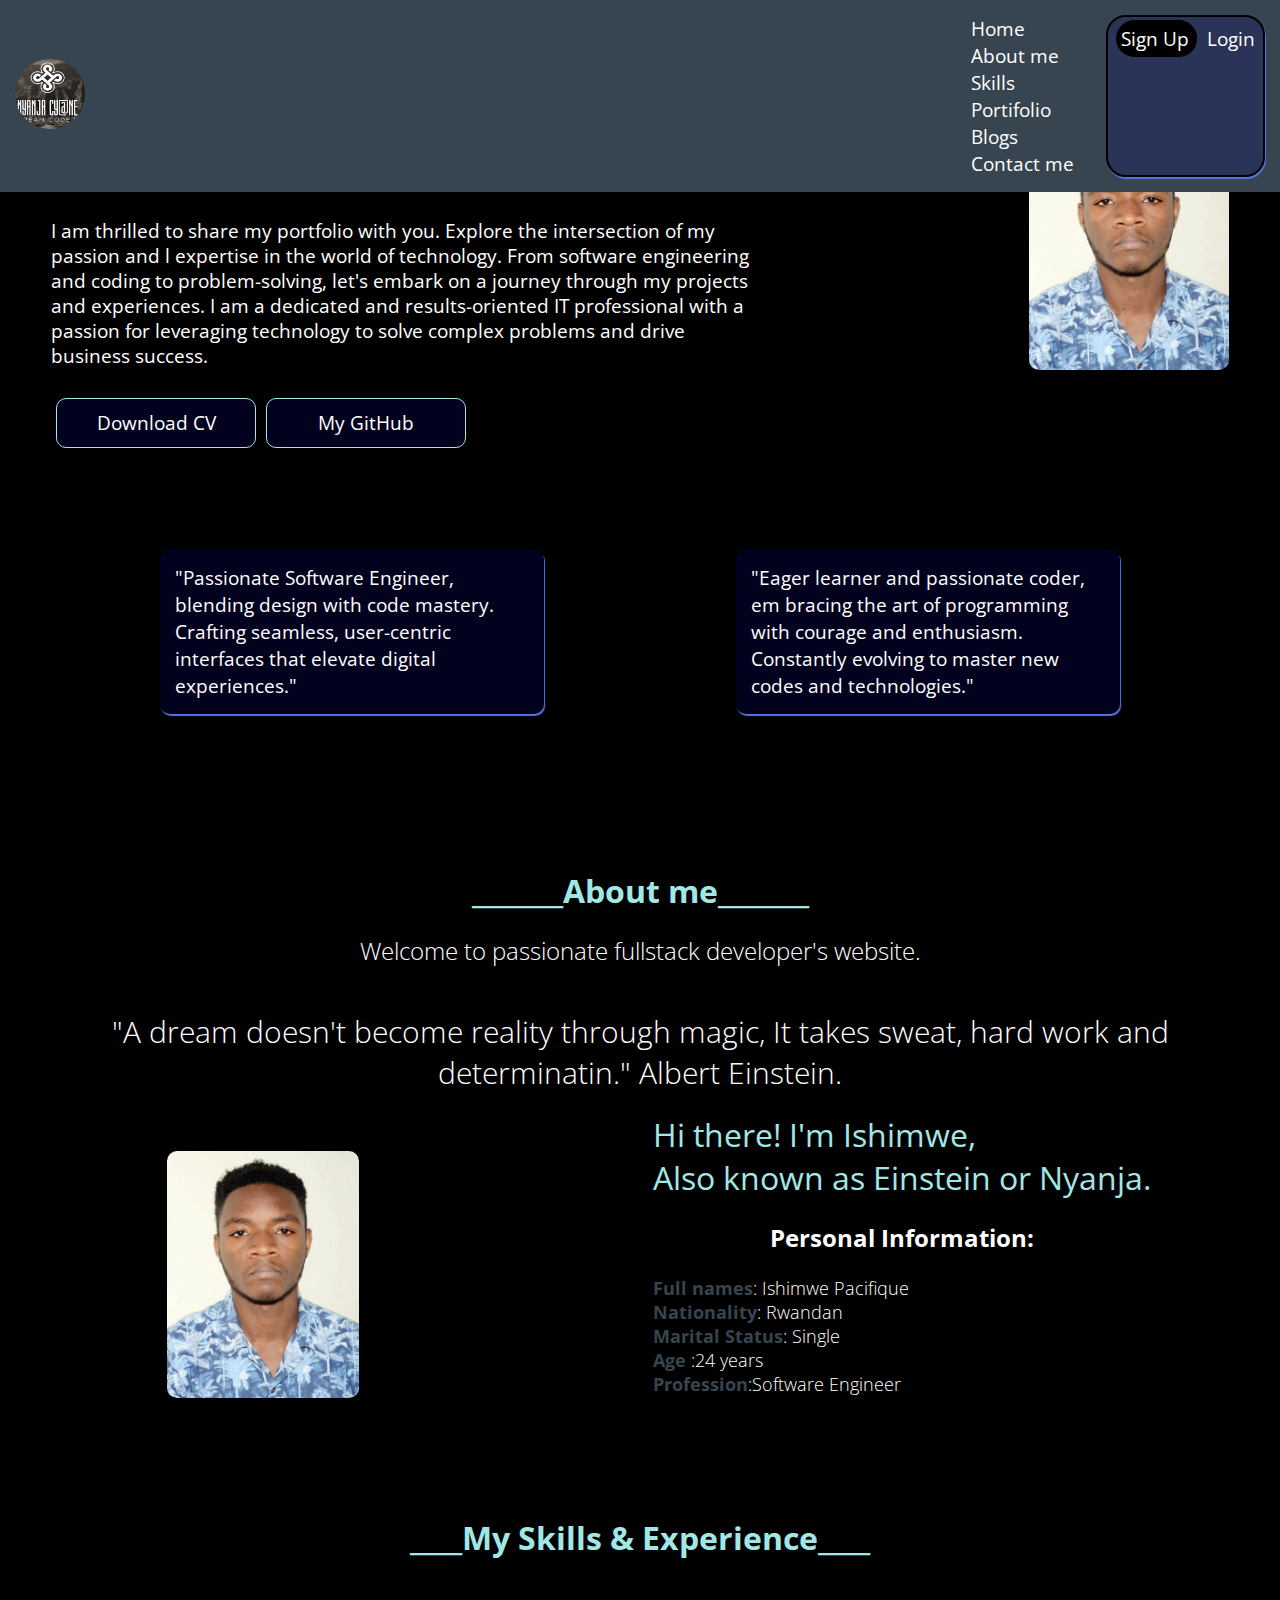
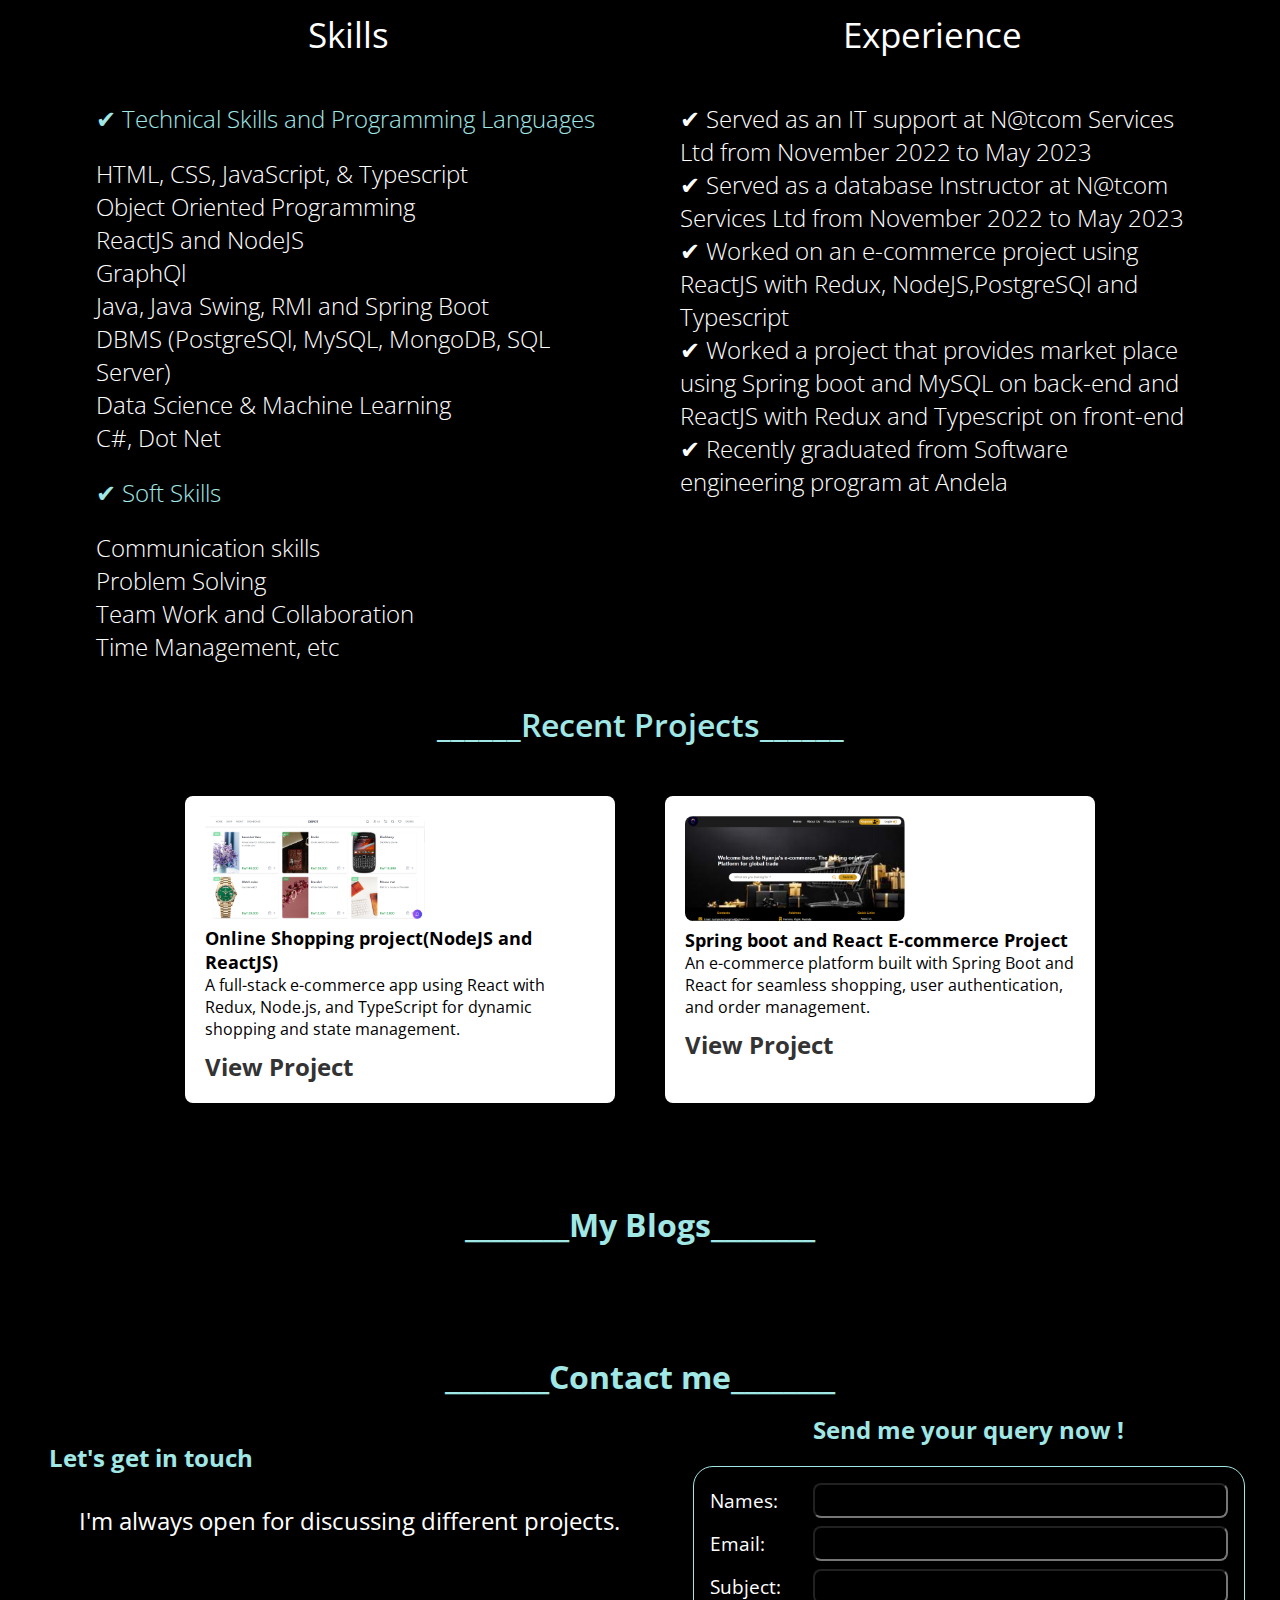
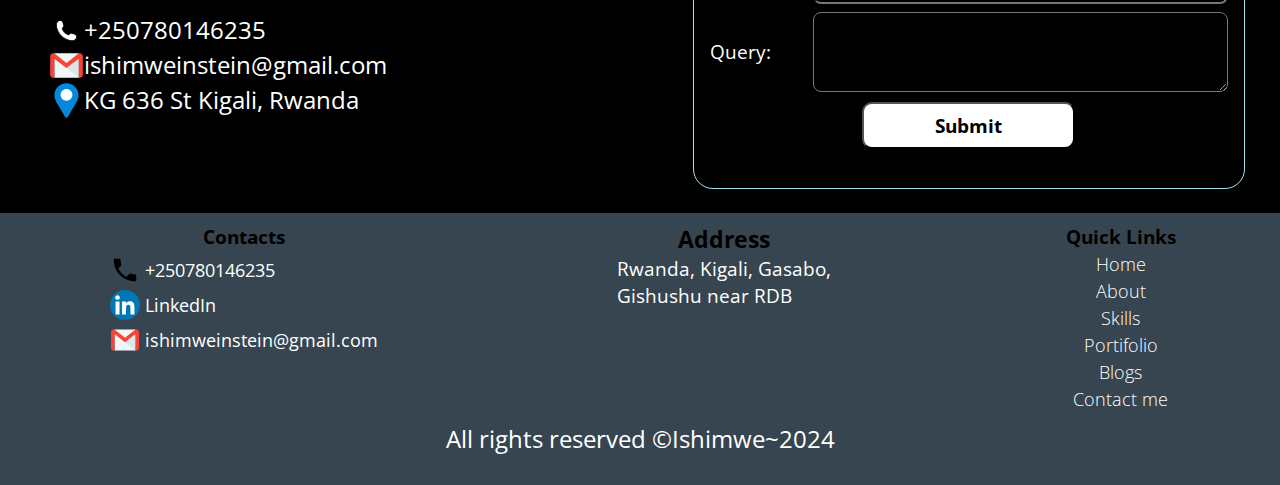
<file: index.html>
<!DOCTYPE html>
<html lang="en">
<head>
    <meta charset="UTF-8">
    <meta name="viewport" content="width=device-width, initial-scale=1.0">
    <title>Nyanja's Portifolio</title>
    <link href="https://fonts.googleapis.com/icon?family=Material+Icons+Sharp" rel="stylesheet">
    <link rel="stylesheet" href="UI/CSS/home.css">
    <link rel="stylesheet" href="UI/CSS/menulist.css">
    <link rel="stylesheet" href="UI/CSS/about.css">
    <link rel="stylesheet" href="UI/CSS/skills.css">
    <link rel="stylesheet" href="UI/CSS/footer.css">
    <link rel="stylesheet" href="UI/CSS/contact-me.css">
    <link rel="stylesheet" href="UI/CSS/blogs.css">
    <link rel="stylesheet" href="UI/CSS/portifolio.css">
    <script type="module" src="UI/JavaScript/displayArticles.js"> </script> 
    <!-- <script type="module" src="UI/JavaScript/createComment.js"></script> -->
    <script type="module" src="UI/JavaScript/createMessage.js"></script>
    <script type="module" src="UI/JavaScript/setProfile.js"></script>
    <link rel="preconnect" href="https://fonts.googleapis.com">
    <link rel="preconnect" href="https://fonts.gstatic.com" crossorigin>
    <link href="https://fonts.googleapis.com/css2?family=Open+Sans:ital,wght@0,300..800;1,300..800&display=swap" rel="stylesheet">
</head>
<body>
    <header>
        <nav>
            <div id="nav-bar">
                <div id="logo"><img src="UI/pictures/logo.PNG" alt="Logo"></div>
                <div id="nav-toggler" class="nav-toggler">
                    <!-- <span class="material-icons-sharp">
                        menu
                        </span> -->
                    <img src="UI/icons/iconmonstr-line-four-horizontal-lined.svg" alt="Menu">
                 </div>
                 <div>

                     <ul id="menu-list">
                         <div id="other-links">
                             <li><a href="#home">Home</a></li>
                             <li><a href="#about">About me</a></li>
                             <li><a href="#skills">Skills</a></li>
                             <li><a href="#portifolio">Portifolio</a></li>
                             <li><a href="#blogs">Blogs</a></li>
                             <li><a href="#contact-me">Contact me</a></li>
                         </div>
                         <div id="user-control">
                            <li><a href="UI/pages/userSignUp.html" target="_blank" id="sign-up">Sign Up</a></li>
                            <li><a href="UI/pages/userLogin.html" target="_blank" id="login">Login</a></li>
                         </div>
                         <li id="logout"><a href="">Logout</a><span  class="material-icons-sharp">logout</span></li>
                        </div>
                </ul>
                   </div>
        </nav>
    </header>
    <ul id="menu-list-on-toggle">
        <span id="close-menu" class="material-icons-sharp">close</span>
        <li><a href="#home">Home</a></li>
        <li><a href="#about">About me</a></li>
        <li><a href="#skills">Skills</a></li>
        <li><a href="#portifolio">Portifolio</a></li>
        <li><a href="#blogs">Blogs</a></li>
        <li><a href="#contact-me">Contact me</a></li>
        <div id="nav-control">
           <li><a href="UI/pages/userSignUp.html" target="_parent" id="signup">Sign Up</a></li>
           <li><a href="UI/pages/userLogin.html" target="_parent" id="signin">Login</a></li>
        </div>
       <li id="logout-toggler"><a href="">Logout</a><span  class="material-icons-sharp">logout</span></li>
  </ul>
    <main>
        <div id="home">
            <div id="home-part1">
                <div id="intro">
                    <p id="my-intro">
                        <h1>Hi, I'm Ishimwe,<br>A Passionate Software Engineer</h1>
                    </p>
                    
                   <div id="text-cv">
                    <p class="my-text">
                        I am thrilled to share my portfolio with you. 
     Explore the intersection of my passion  and   l
    expertise in the world of technology.
     From software engineering and coding to problem-solving, 
    let's embark on a journey through my
     projects and experiences. 
     I am a dedicated and results-oriented IT professional with 
     a passion for leveraging technology to solve complex problems and drive business success.
                    </p>
                    <div id="home-btns">
                         <a href="./Ishimwe_Pacifique_Resume2024.pdf" download="Ishimwe_Pacifique_Resume2024.pdf">
                           <button>Download CV</button>
                         </a>
                        <button><a id="github" href="https://github.com/Ishimwe7" target="_blank">My GitHub</a></button>
                    </div>
                   </div>
                </div>
                <div id="profile-picture">
                    <img src="UI/pictures/My profile.jpg" id="prof-pic" alt="my profile picture">
                </div>
            </div>
            <div id="home-part2">
                <div class="home2-text">
                    <p>
                        "Passionate Software Engineer, blending 
design with code mastery. Crafting 
seamless, user-centric interfaces that elevate digital experiences."
                    </p>
                </div>
                <div class="home2-text">
                    <p>
                        "Eager learner and passionate coder, em
bracing the art of programming with courage and
enthusiasm. Constantly evolving to
 master new codes and technologies."
                    </p>
                </div>
            </div>
        </div>


        <div id="about">
            <div id="about-me">
                <h1>_______About me_______</h1><br>
                <h2>Welcome to passionate fullstack developer's website.</h2><br><br>
                <p>"A dream doesn't become reality through magic,
                    It takes sweat, hard work and determinatin." Albert Einstein.
                </p>
            </div>
            <div id="about-img">
                <img src="UI/pictures/My profile.jpg" alt="my picture">
                <div id="desc">
                   <p id="name">Hi there! I'm Ishimwe,<br>
                    Also known as Einstein or Nyanja.</p> <br>
                    <h1>Personal Information:</h1><br>
                    <h2><span>Full names</span>: Ishimwe Pacifique</h2>
                    <h2><span>Nationality</span>: Rwandan</h2>
                    <h2><span>Marital Status</span>: Single</h2>
                    <h2><span>Age</span> :24 years</h2>
                    <h2><span>Profession</span>:Software Engineer</h2>
                 </div>
            </div>
        </div>

        <div id="skills-exp">
            <div id="skills">
                <h1>____My Skills & Experience____</h1><br>
            </div>
            <div id="skills-experience">
                <div class="sect">
                    <p class="category"> <span>Skills</span></p> <br><br>
                    <h1>&#10004 Technical Skills and Programming Languages</h1><br>
                    <h2 class="special-skill"> HTML, CSS, JavaScript, & Typescript</h2>
                    <h2>Object Oriented Programming</h2>
                    <h2 class="special-skill">ReactJS and NodeJS</h2>
                    <h2>GraphQl</h2>
                    <h2 class="special-skill">Java, Java Swing, RMI and Spring Boot</h2>
                    <h2>DBMS (PostgreSQl, MySQL, MongoDB, SQL Server)</h2>
                    <h2 class="special-skill">Data Science & Machine Learning</h2>
                    <h2>C#, Dot Net</h2><br>
                    <h1>&#10004 Soft Skills</h1><br>
                    <h2>Communication skills</h2>
                    <h2>Problem Solving</h2>
                    <h2>Team Work and Collaboration</h2>
                    <h2>Time Management, etc</h2>
                </div>
                <div class="sect">
                   <p class="category"> <span>Experience</span></p> <br><br>
                    <h2>&#10004 Served as an IT support at N@tcom Services Ltd from November 2022 to May 2023</h2>
                    <h2>&#10004 Served as a database Instructor at N@tcom Services Ltd from November 2022 to May 2023</h2>
                    <h2>&#10004 Worked on an e-commerce project using ReactJS with Redux, NodeJS,PostgreSQl and Typescript</h2>
                     <h2>&#10004 Worked a project that provides market place using Spring boot and MySQL on back-end and ReactJS with Redux and Typescript on front-end</h2>
                    <h2>&#10004 Recently graduated from Software engineering program at Andela</h2>
                 </div> 
            </div>
        </div>


        <div id="portifolio">
            <h2>______Recent Projects______</h2>
          <div id="projects">
            <div class="project">
                <img src="UI/pictures/ecommerce.png" alt="Project 1">
                <h3>Online Shopping project(NodeJS and ReactJS)</h3>
                <p>A full-stack e-commerce app using React with Redux, Node.js,
                     and TypeScript for dynamic shopping and state management.</p>
                <a href="https://e-commerce-lydia-32-fn-staging.onrender.com/" target="_blank" class="project-link">View Project</a>
            </div>
    
            <div class="project">
                <img src="UI/pictures/nyanja-shopping-mall.png" alt="Project 2">
                <h3>Spring boot and React E-commerce Project</h3>
                <p>An e-commerce platform built with Spring Boot and React for seamless shopping, 
                    user authentication, and order management.</p>
                <a href="https://nyanja-shopping-mall.netlify.app/" target="_blank" class="project-link">View Project</a>
            </div>
          </div>
    
        </div>


       <div id="blogs">
        <div id="blogs-header">
            <h1>________My Blogs________</h1><br>
        </div>
        <div id="loader" class="loader-container">
           <div class="loader"></div>
           <div class="loader-text">Loading Blogs...</div>
        </div>
        <div class="blog-section" id="blog-section">
            
        </div>

       </div>


        <div id="contact-me">
            <div id="contact-header">
                <h1>________Contact me________</h1>
            </div>
            <div class="main-contact">
                <div id="in-touch">
                    <div id="contact-intro">
                        <h1>Let's get in touch</h1>
                        <p>I'm always open for discussing different projects.</p>
                    </div>
                    <div id="my-contacts">
                        <div class="my-contact">
                            <img src="UI/icons/pngwing.com.png" alt="call icon">
                            <span> +250780146235</span>
                        </div>
                        <div class="my-contact">
                            <img src="UI/icons/4202011_email_gmail_mail_logo_social_icon.svg" alt="email icon">
                            <span> ishimweinstein@gmail.com</span>
                        </div>
                        <div class="my-contact">
                            <img src="UI/icons/location-2955.svg" alt="">
                           <span> KG 636 St Kigali, Rwanda</span>
                        </div>
                    </div>
                   </div>
        
                   <div id="query-form">
                    <h1>Send me your query now !</h1>
                    <form  id="contact-form">
                        <div class="field">
                            <label for="names">Names: </label>
                            <input type="text" name="names" id="names">
                        </div>
                        <p id="names-error" class="message-error"></p>
                        <div class="field">
                            <label for="email">Email:</label>
                            <input type="email" name="email" id="email">
                        </div>
                         <p id="email-error"  class="message-error"></p>
                        <div class="field">
                            <label for="subject">Subject:</label>
                            <input type="text" name="subject" id="subject">
                        </div>
                         <p id="subject-error"  class="message-error"></p>
                        <div class="field">
                          <label for="query">Query: </label>
                          <textarea name="query" id="query" cols="30" rows="10"></textarea>
                       </div>
                        <p id="query-error"  class="message-error"></p>
                        <p id="request-error"  class="message-error"></p>
                       <button type="submit" name="send-query" id="send-query">Submit</button>
                    </form>
                   </div>
            </div>
        </div>
    </main>

    <footer>
        <div id="footer">
            <div class="part" id="contacts">
                <h1>Contacts</h1>
                <div id="actual-contacts">
                    <div class="contact">
                        <img src="UI/icons/3669395_call_ic_icon.svg" alt="call icon">
                        <span> +250780146235</span>
                    </div>
                    <div class="contact">
                        <img src="UI/icons/3225190_app_linkedin_logo_media_popular_icon.svg" alt="LinkedIn icon">
                        <span><a target="_blank" href="https://www.linkedin.com/in/ishimwe-pacifique-689a05235/"> LinkedIn</a></span>
                    </div>
                    <div class="contact">
                        <img src="UI/icons/4202011_email_gmail_mail_logo_social_icon.svg" alt="email icon">
                        <span> ishimweinstein@gmail.com</span>
                    </div>
                </div>
            </div>
            <div class="part" id="address">
                <h1>Address</h1>
                <p>
                    Rwanda, Kigali, Gasabo,<br>
                    Gishushu near RDB
                </p>

            </div>
            <div class="part" id="quick-links">
                <h1>Quick Links</h1>
                <ul>
                    <li><a href="#home">Home</a></li>
                    <li><a href="#about">About</a></li>
                    <li><a href="#skills">Skills</a></li>
                    <li><a href="#portifolio">Portifolio</a></li>
                    <li><a href="#blogs">Blogs</a></li>
                    <li><a href="#contact">Contact me</a></li>
                </ul>
            </div>
        </div>
        <p id="copyrights">All rights reserved &copy;Ishimwe~2024</p>
    </footer>
      <script>

       const sessionToken = sessionStorage.getItem('loggedUser');
        if (sessionToken) {
          document.getElementById("logout").style.display="flex";
          document.getElementById("logout-toggler").style.display="flex";
          document.getElementById("user-control").style.display="none";
          document.getElementById("nav-control").style.display="none";
          //console.log("Under testing")
        }
        document.getElementById("logout").addEventListener('click',()=>{
            sessionStorage.removeItem('loggedUser');
            location.reload();
        })
        document.getElementById("logout-toggler").addEventListener('click',()=>{
            sessionStorage.removeItem('loggedUser');
            location.reload();
        })
        document.getElementById("nav-toggler").addEventListener('click',()=>{
            const navBar = document.getElementById("menu-list-on-toggle");
            document.getElementById("nav-toggler").style.display="none";
            navBar.style.display="block"
        });
        document.getElementById("close-menu").addEventListener('click',()=>{
            document.getElementById("menu-list-on-toggle").style.display="none";
            document.getElementById("nav-toggler").style.display="block";
        })
    </script>
</body>
</html>
</file>
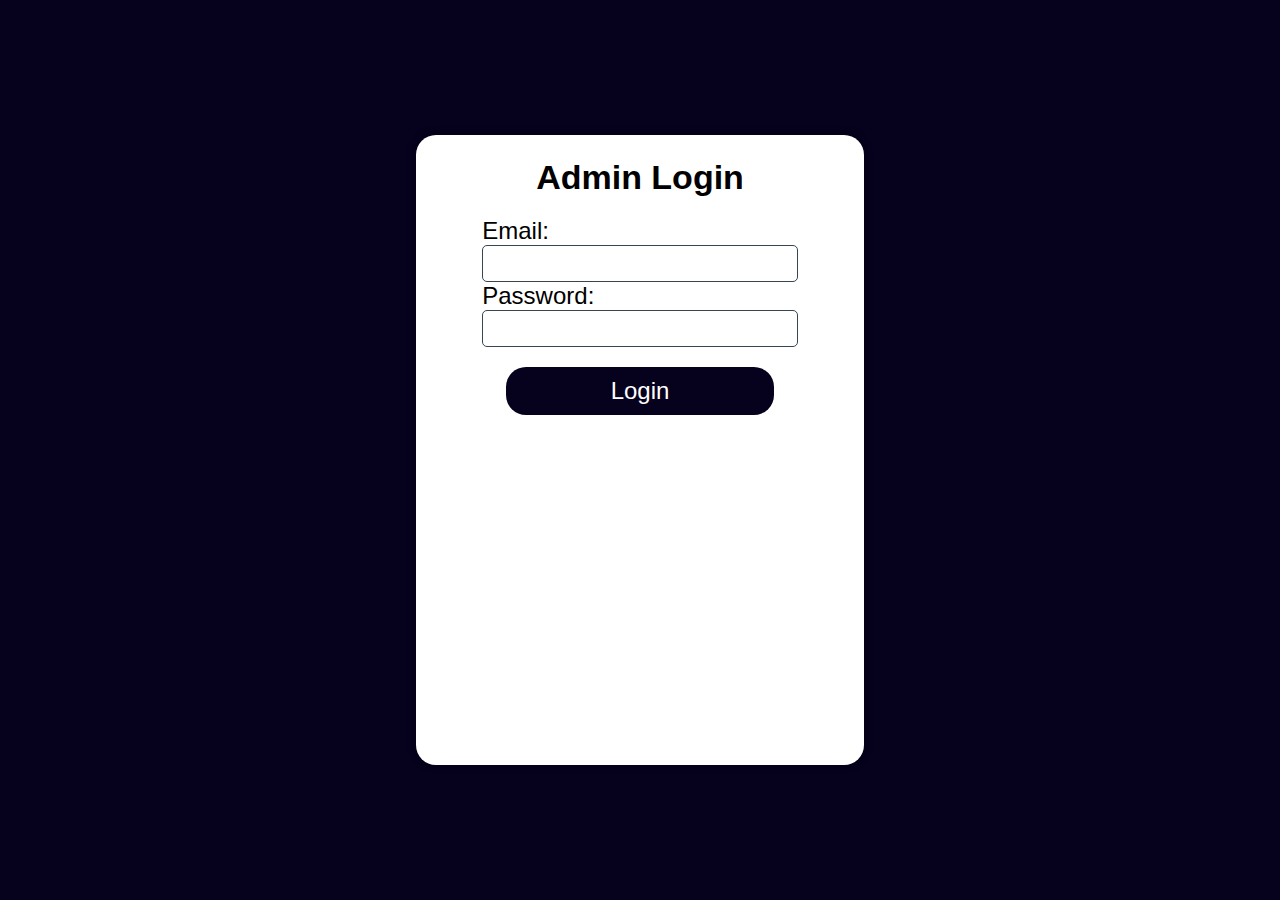
<file: UI/adminLogin.html>
<!DOCTYPE html>
<html lang="en">
<head>
    <meta charset="UTF-8">
    <meta name="viewport" content="width=device-width, initial-scale=1.0">
    <link rel="stylesheet" href="CSS/adminLogin.css">
    <title>Admin Login</title>
</head>
<body>
    <div class="login-container">
        <form class="login-form">
            <h1>Admin Login</h1>
            <div class="row">
                <label for="email">Email:</label>
                <input type="email" id="email" name="email" required>
            </div>
            <div class="row">
                <label for="password">Password:</label>
                <input type="password" id="password" name="password" required>
            </div>
            <button type="submit">Login</button>
        </form>
    </div>
</body>
</html>
</file>
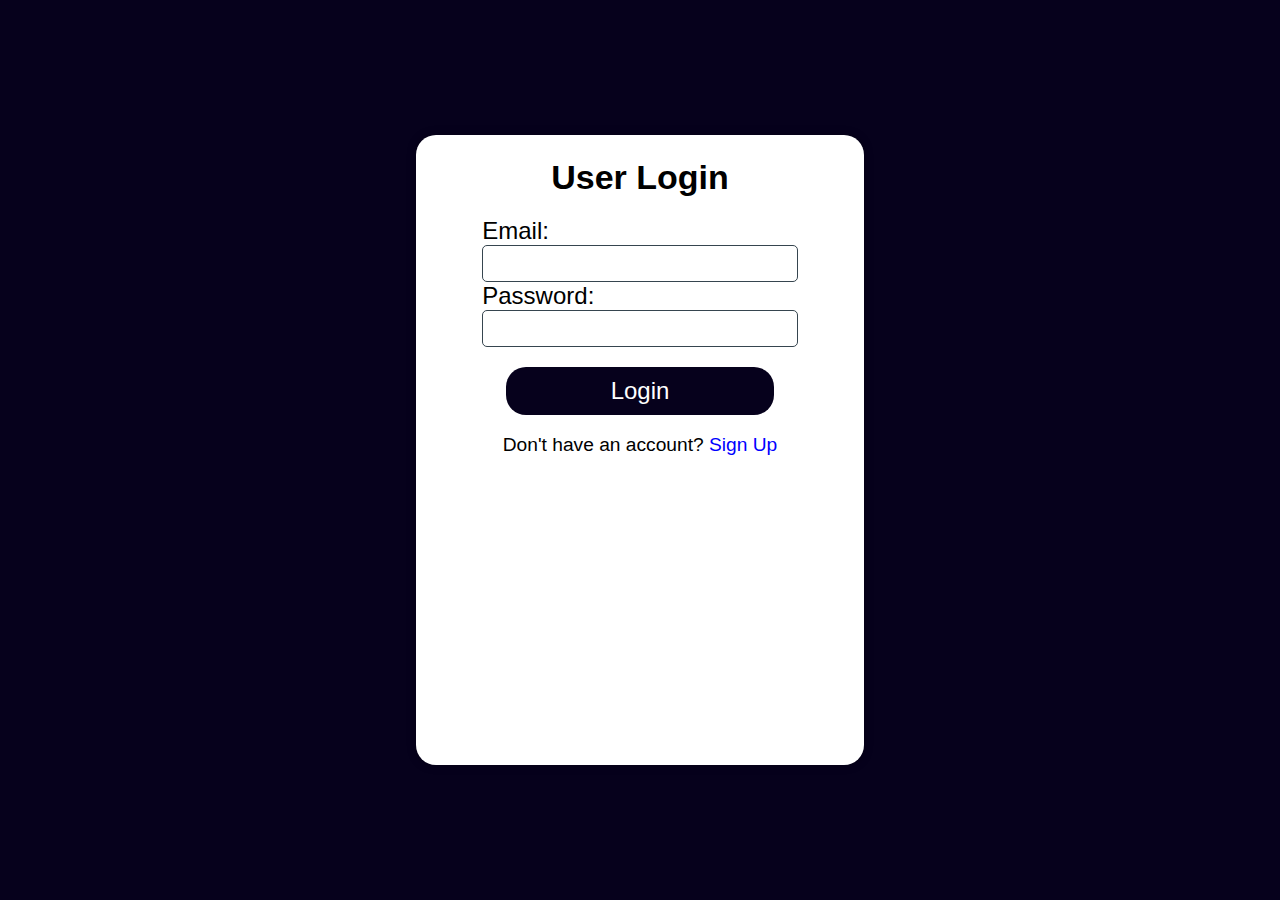
<file: UI/userLogin.html>
<!DOCTYPE html>
<html lang="en">
<head>
    <meta charset="UTF-8">
    <meta name="viewport" content="width=device-width, initial-scale=1.0">
    <link rel="stylesheet" href="CSS/adminLogin.css">
    <script defer src="JavaScript/login.js"></script>
    <title>User Login</title>
</head>
<body>
    <div class="login-container">
        <form class="login-form">
            <h1>User Login</h1>
            <div class="row">
                <label for="email">Email:</label>
                <input type="email" id="email" name="email" required>
            </div>
            <div class="row">
                <label for="password">Password:</label>
                <input type="password" id="password" name="password" required>
            </div>
            <p id="invalidLogin"></p>
            <button type="submit" onclick="authenticateUser()">Login</button>
        </form>
        <p>Don't have an account? <a href="userSignUp.html">Sign Up</a></p>
    </div>
</body>
</html>
</file>
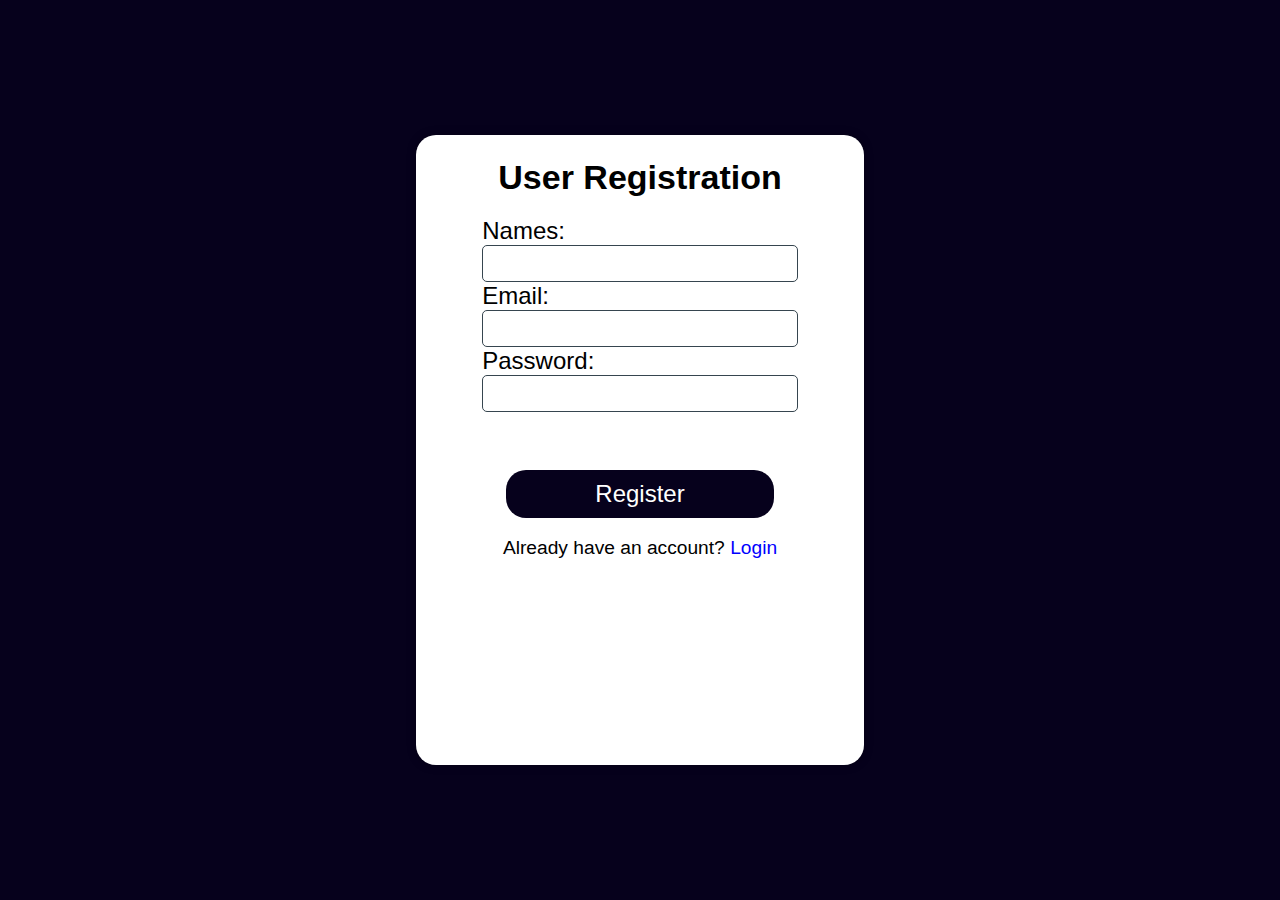
<file: UI/userSignUp.html>
<!DOCTYPE html>
<html lang="en">
<head>
    <meta charset="UTF-8">
    <meta name="viewport" content="width=device-width, initial-scale=1.0">
    <link rel="stylesheet" href="CSS/adminLogin.css">
    <script defer src="JavaScript/login.js"></script>
    <title>User sign up</title>
</head>
<body>
    <div class="login-container">
        <form class="login-form">
            <h1>User Registration</h1>
            <div class="row">
                <label for="email">Names:</label>
                <input type="text" id="names" name="names" required>
            </div>
            <div class="row">
                <label for="email">Email:</label>
                <input type="email" id="email" name="email" required>
            </div>
            <div class="row">
                <label for="password">Password:</label>
                <input type="password" id="password" name="password" required>
            </div>
            <p id="signup-failed"></p>
            <button type="submit" onclick="registerUser()">Register</button>
        </form>
        <p>Already have an account? <a href="userLogin.html">Login</a></p>
    </div>
</body>
</html>
</file>
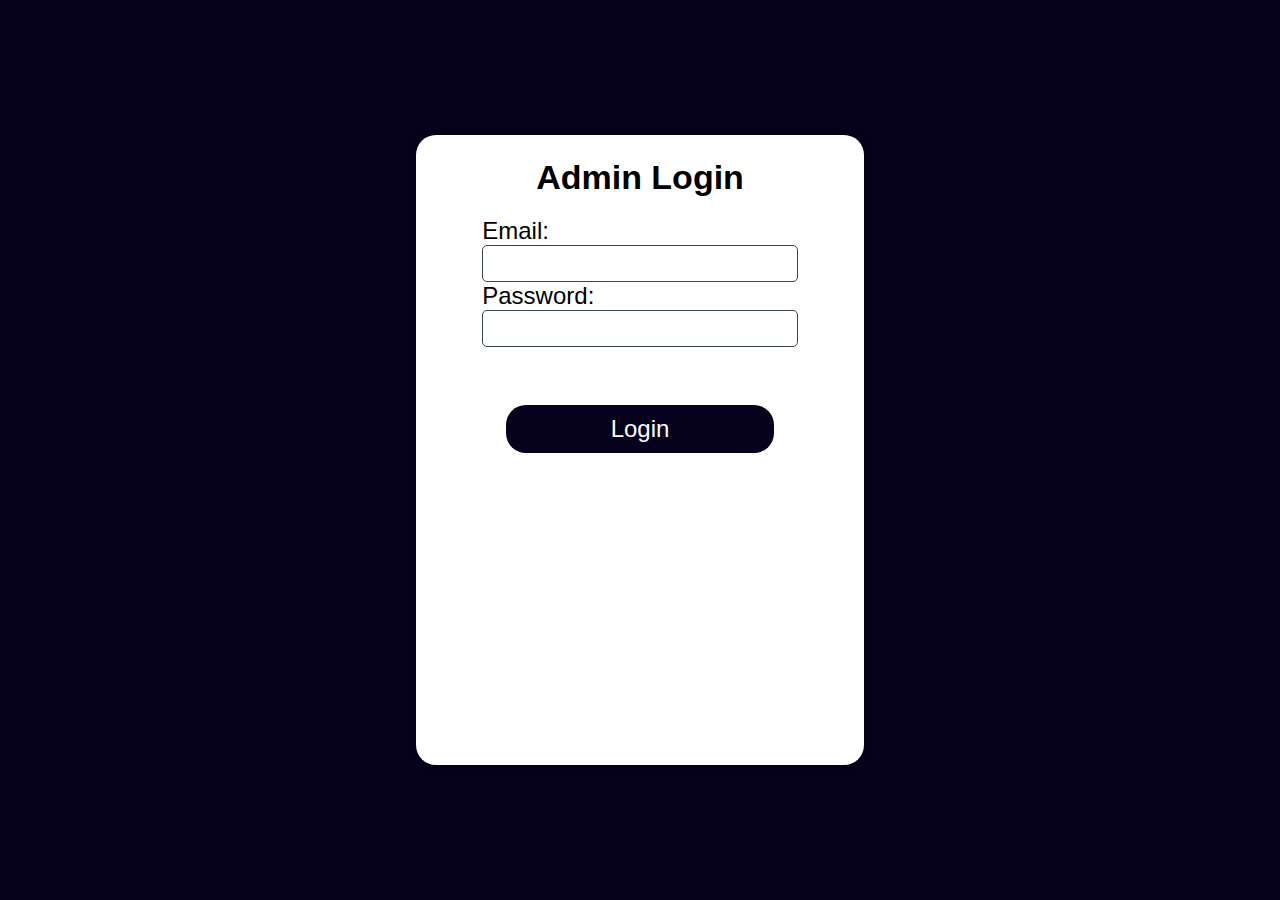
<file: UI/pages/adminDashboard.html>
<!DOCTYPE html>
<html lang="en">
<head>
    <meta charset="UTF-8">
    <meta name="viewport" content="width=device-width, initial-scale=1.0">
    <title>Admin Dashboard</title>
    <link href="https://fonts.googleapis.com/icon?family=Material+Icons+Sharp" rel="stylesheet">
    <link rel="stylesheet" href="../CSS/dashboard.css">
    <link rel="stylesheet" href="../CSS/admin-blogs-styles.css">
    <script defer src="../JavaScript/adminControl.js"></script>
    <script type="module" src="../JavaScript/createArticle.js"></script>
    <script type="module" src="../JavaScript/editArticle.js"></script>
    <script type="module" src="../JavaScript/DashboardArticles.js"></script>
    <script type="module" src="../JavaScript/displayAllUsers.js"></script>
    <script type="module" src="../JavaScript/displayMessages.js"></script>
    <script type="module" src="../JavaScript/adminLogout.js"></script>
    <script type="module" src="../JavaScript/analytics.js"></script>
    <script type="module" src="../JavaScript/changeProfile.js"></script>
    <script>  
        const sessionToken = sessionStorage.getItem('adminToken');
        if (!sessionToken) {
          window.location.href = 'adminLogin.html';
          //console.log("Under testing")
        }
      </script> 
</head>
<body>
    <div class="container">
        <aside>
            <div class="top">
                <div class="logo">
                    <img src="../pictures/logo.PNG" alt="my logo">
                    <h1>Ny@nja</h1>
                </div>
                <div class="close" id="close-btn">
                    <span class="material-icons-sharp">
                        close
                    </span>
                </div>
            </div>    
                <div class="sidebar">
                    <a href="#" class="active" onclick="showChangeProfile('change-profile')">
                        <span class="material-icons-sharp">person</span>
                        <h3>Profile</h3>
                    </a>
                    <a href="#" id="all-users" onclick="showUsers('users')">
                        <span class="material-icons-sharp">group</span>
                        <h3>Users</h3>
                    </a>
                    <a href="#" id="add-article" onclick="showCreateArticle('create-article-form')">
                        <span class="material-icons-sharp">add</span>
                        <h3>Create Article</h3>
                    </a>
                    <a href="#" id="all-blogs" onclick="showBlogs('blog-section')">
                        <span class="material-icons-sharp">toc</span>
                        <h3>Blogs</h3> 
                    </a>
                    <a href="#" id="messages" onclick="showMessages('queries')">
                        <span class="material-icons-sharp">move_to_inbox</span>
                        <h3>Messages</h3>
                        <span class="message-count" id="message-count">2</span>
                    </a>
                    <a href="#" onclick="logout()" id="admin-logout">
                        <span class="material-icons-sharp">logout</span>
                        <h3>Logout</h3>
                    </a>
                </div>
        </aside>
        <main>
            <h1>Admin's Dashboard</h1>
            <div id="profile-picture">
                <img id="prof-pic" src="../pictures/My profile.jpg" alt="my profile picture">
            </div>
             <div class="content-container">
                <div class="welcome content" id="welcome">
                    <h1 id="wel">Welcome Back to your Dashboard</h1>
                    <div>
                        <div class="analytics">
                            <div class="box">
                                <p>Users</p>
                                <p><span id="total-users">0</span></p>
                            </div>
                            <div class="box">
                                <p>Messages</p>
                                <p><span id="total-messages">0</span></p>
                            </div>
                            <div class="box">
                                <p>Blogs</p>
                                <p><span id="total-blogs">0</span></p>
                            </div>
                          </div>
                    </div>
                </div>
                <div class="change-profile content" id="change-profile">
                    <h1>Change Profile</h1>
                    <form action="" id="change-profile-form">
                        <!-- <div class="row">
                            <label for="intro">Welcome Text</label>
                            <input type="text" name="intro" id="intro">
                        </div> -->
                        <div class="row">
                            <label for="picture">Profile Picture</label>
                            <input type="file" id="picture" accept="image/*">
                        </div>
                        <button>Update</button>
                    </form>
                </div>
                <div id="create-article-form" class="content">
                    <h1>Create Article</h1> 
                <form id="new-article">
                    <div class="row">
                        <label for="title">Title:</label>
                        <input type="text" id="title" name="title" required>
                    </div>
    
                    <div class="row">
                        <label for="art-image">Image:</label>
                        <input id="art-image" type="file" accept="image/*">
                    </div>
        
                    <div class="row">
                        <label for="content">Content:</label>
                        <textarea id="content" name="content" rows="6" required></textarea>
                    </div>
                    <p id="success"></p>
                    <p id="error"></p>
                    <button type="submit">Create Article</button>
                </form>
            </div>
            <div class="users content" id="users">
                <h1>All Site Users List</h1>
            </div>
            <div id="queries" class="content">
                <h1>User Queries</h1>
                <!-- <div class="query">
                    <p class="user"> <span class="names">Ishimwe Pacifique</span>  <span class="email">ishimweinstein@gmail.com</span> </p>
                    <p class="message"> How can I contact you? jhhhhhhhhhjhgggggggggggggggggggggggggggggggggghhhhhhhhhhhhhhhhhhhhhhhhhhhhhhhhhhhhhhgfds</p>
                    <p class="date"> February 29, 2024</p>
                </div>
                <div class="query">
                    <p> <span class="names">Ishimwe Pacifique</span> <span class="email">ishimweinstein@gmail.com</span> </p>
                    <p class="message"> How can I contact you?</p>
                    <p class="date"> February 29, 2024</p>
                </div> -->
                
            </div>
            <div class="blog-section content" id="blog-section">
                <h2>All Recent Blogs/Articles</h2>
                <div id="blogs">
                    <!-- <article class="blog-post">
                        <img src="../pictures/2887244.jpg" alt="Blog Image">
                        <h2>My first blog</h2>
                        <p>This is a brief description of the blog post. It can include details about the content of the blog.</p>
                        
                        <div class="actions">
                            <button class="update-btn">Update</button>
                            <button class="delete-btn">Delete</button>
                        </div>                     
                    </article>
                    <article class="blog-post">
                        <img src="../pictures/website-hosting-concept-with-bright-light.jpg" alt="Blog Image">
                        <h2>My first blog</h2>
                        <p>This is a brief description of the blog post. It can include details about the content of the blog.</p>
                        
                        <div class="actions">
                            <button class="update-btn">Update</button>
                            <button class="delete-btn">Delete</button>
                        </div>                     
                    </article> -->
                </div>
            </div>
        </div>
        <div id="edit-article-form" class="content">
            <h1>Edit Article</h1> 
        <form id="edit-article">
            <input type="text" id="edit-articleId" hidden>
            <div class="row">
                <label for="edit-title">Title:</label>
                <input type="text" id="edit-title" name="edit-title" required>
            </div>

            <div class="row">
                <label for="edit-art-image">Image:</label>
                <input id="edit-art-image" type="file" accept="image/*" required>
            </div>

            <div class="row">
                <label for="edit-content">Content:</label>
                <textarea id="edit-content" name="edit-content" rows="6" required></textarea>
            </div>
            <p id="create-success"></p>
            <p id="create-error"></p>
            <div class="actions">
                <button type="submit">Confirm</button><span id="cancel-edit">Cancel</span>
            </div>
        </form>
    </div>
        </main>
    </div>
      <script>
        // document.getElementById('cancel-edit').addEventListener('click',()=>{
        //     document.getElementById('edit-article-form').style.display="none";
        // })
      </script>
</body>
</html>
</file>
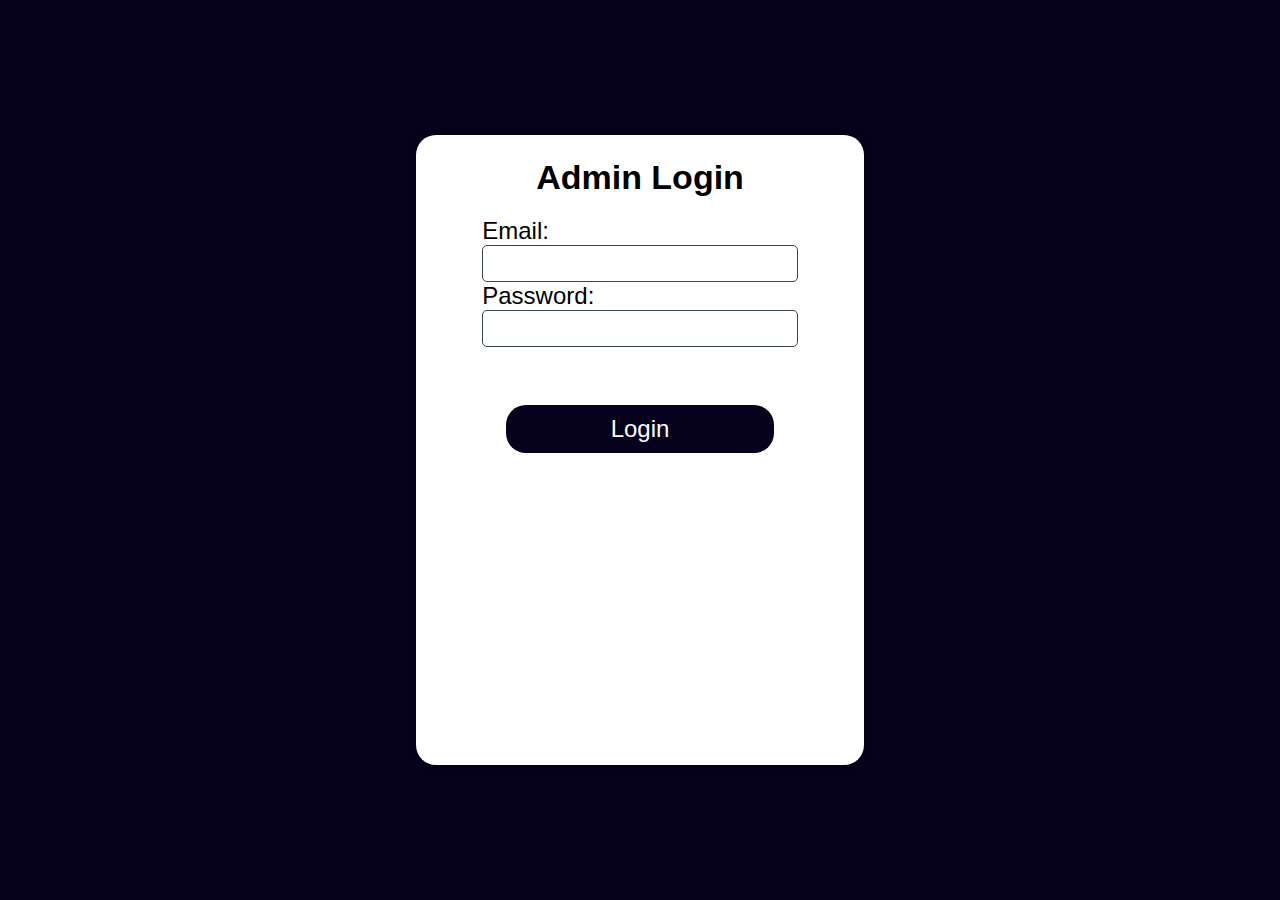
<file: UI/pages/adminLogin.html>
<!DOCTYPE html>
<html lang="en">
<head>
    <meta charset="UTF-8">
    <meta name="viewport" content="width=device-width, initial-scale=1.0">
    <link rel="stylesheet" href="../CSS/adminLogin.css">
    <script type="module" src="../JavaScript/login.js"></script>
    <title>Admin Login</title>
</head>
<body>
    <div class="login-container">
        <form class="login-form logins" id="login-form">
            <h1>Admin Login</h1>
            <div class="row">
                <label for="email">Email:</label>
                <input type="email" id="email" name="email" required>
            </div>
            <div class="row">
                <label for="password">Password:</label>
                <input type="password" id="password" name="password" required>
            </div>
            <p id="responses"></p>
            <button type="submit">Login</button>
        </form>
    </div>
    <script>
        const sessionToken = sessionStorage.getItem('adminToken');
        if (sessionToken) {
          window.location.href = './adminDashboard.html';
          //console.log("Under testing")
        }
    </script>
</body>
</html>
</file>
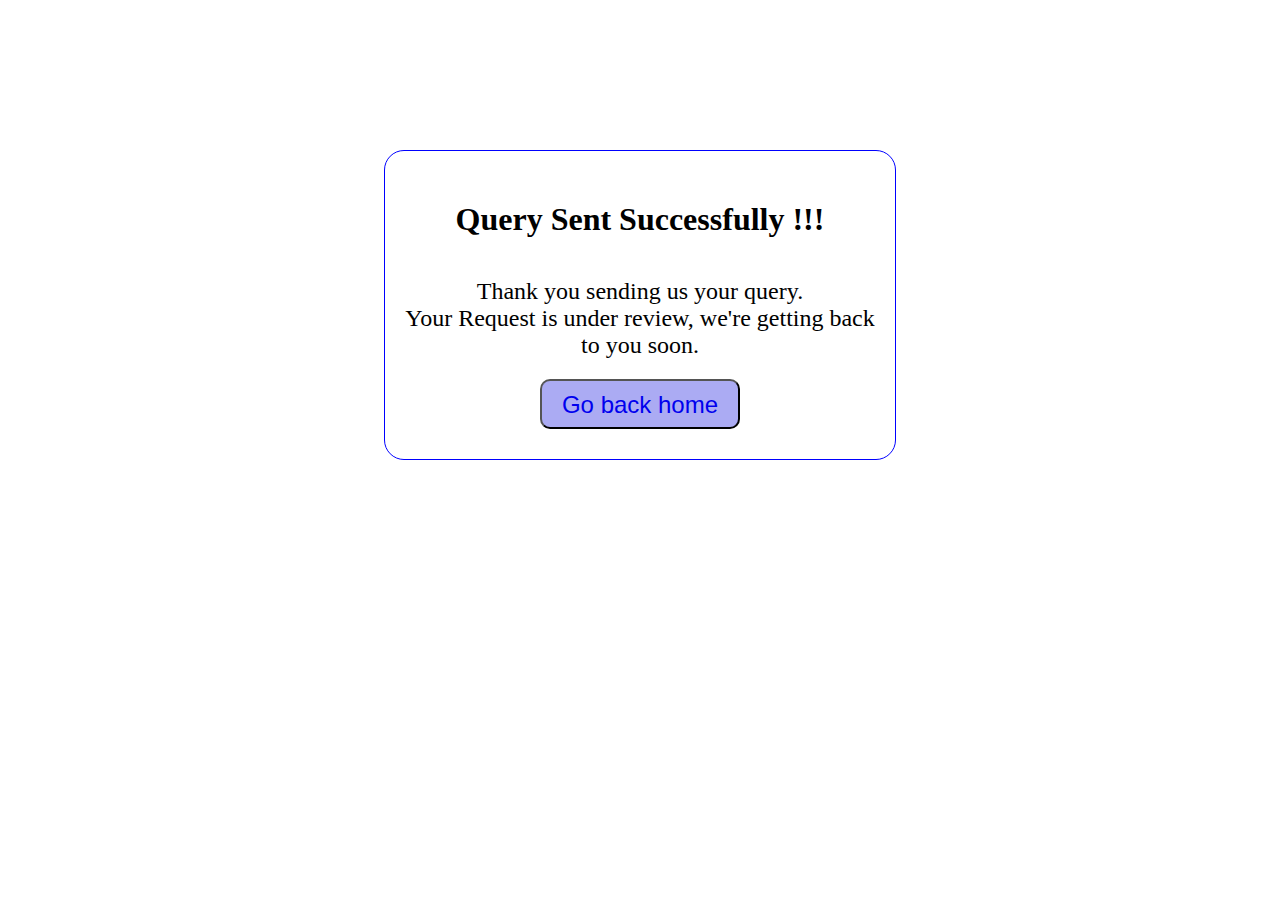
<file: UI/pages/messageSent.html>
<!DOCTYPE html>
<html lang="en">
<head>
    <meta charset="UTF-8">
    <meta name="viewport" content="width=device-width, initial-scale=1.0">
    <title>Message sent </title>
    <link rel="stylesheet" href="../CSS/messageSent.css">
</head>
<body>
    <div id="message-sent">
        <h2>Query Sent Successfully !!!</h2>
        <p>Thank you sending us your query.<br>Your Request is under review, we're getting back to you soon.</p>
        <button><a href="/index.html">Go back home</a></button>
    </div>
</body>
</html>
</file>
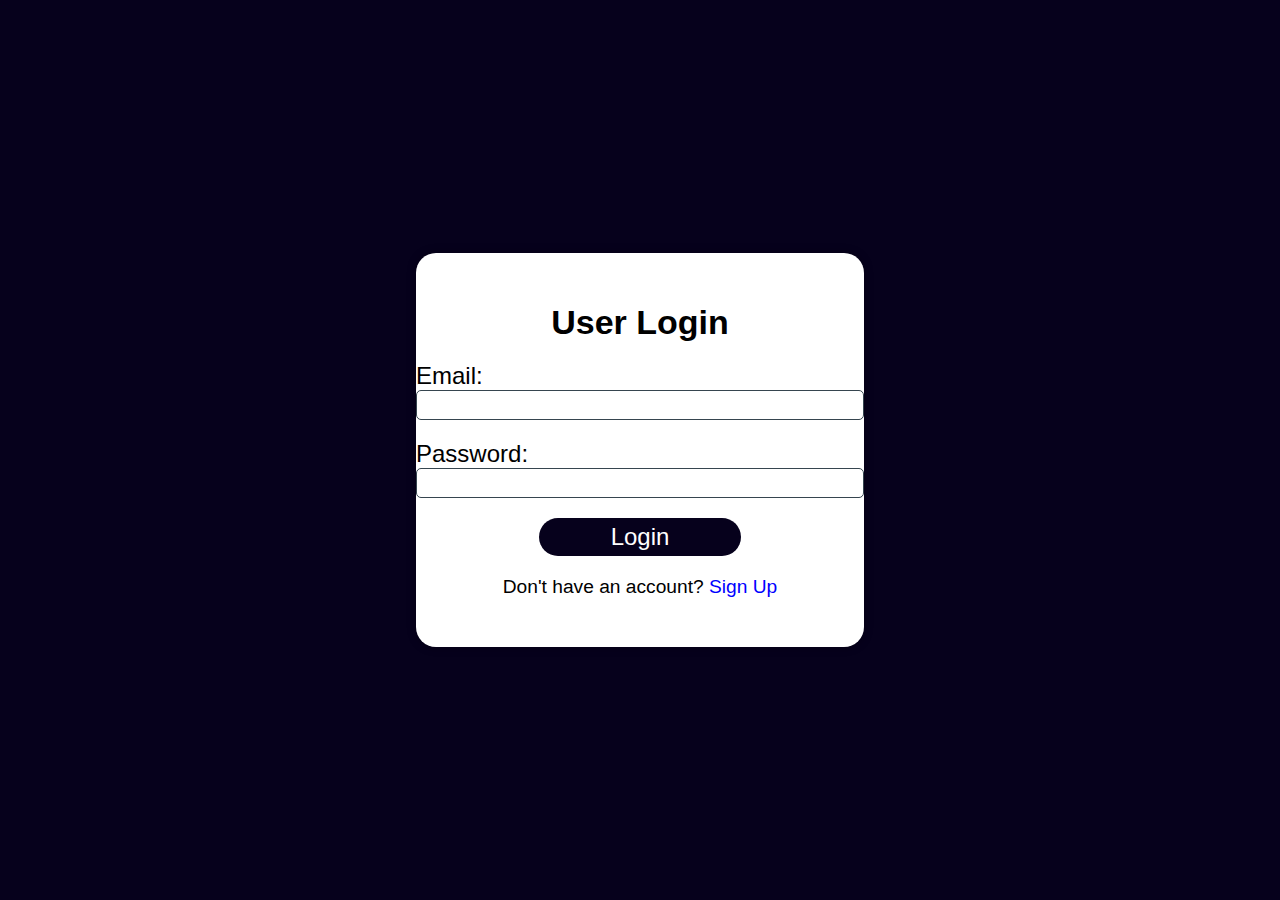
<file: UI/pages/userLogin.html>
<!DOCTYPE html>
<html lang="en">
<head>
    <meta charset="UTF-8">
    <meta name="viewport" content="width=device-width, initial-scale=1.0">
    <link rel="stylesheet" href="../CSS/userLogin.css">
    <script type="module" src="../JavaScript/userLogin.js"></script>
    <title>User Login</title>
</head>
<body>
    <div class="login-container">
        <form class="login-form logins" id="login-form">
            <h1>User Login</h1>
            <div class="row">
                <label for="email">Email:</label>
                <input type="email" id="email" name="email" required>
            </div>
            <div class="row">
                <label for="password">Password:</label>
                <input type="password" id="password" name="password" required>
            </div>
            <div id="responses"></div>
            <button type="submit">Login</button>
        </form>
        <p>Don't have an account? <a href="userSignUp.html">Sign Up</a></p>
    </div>
    <script>
        const sessionToken = sessionStorage.getItem('loggedUser');
        if (sessionToken) {
          window.location.href = '../index.html';
          //console.log("Under testing")
        }
    </script>
</body>
</html>
</file>
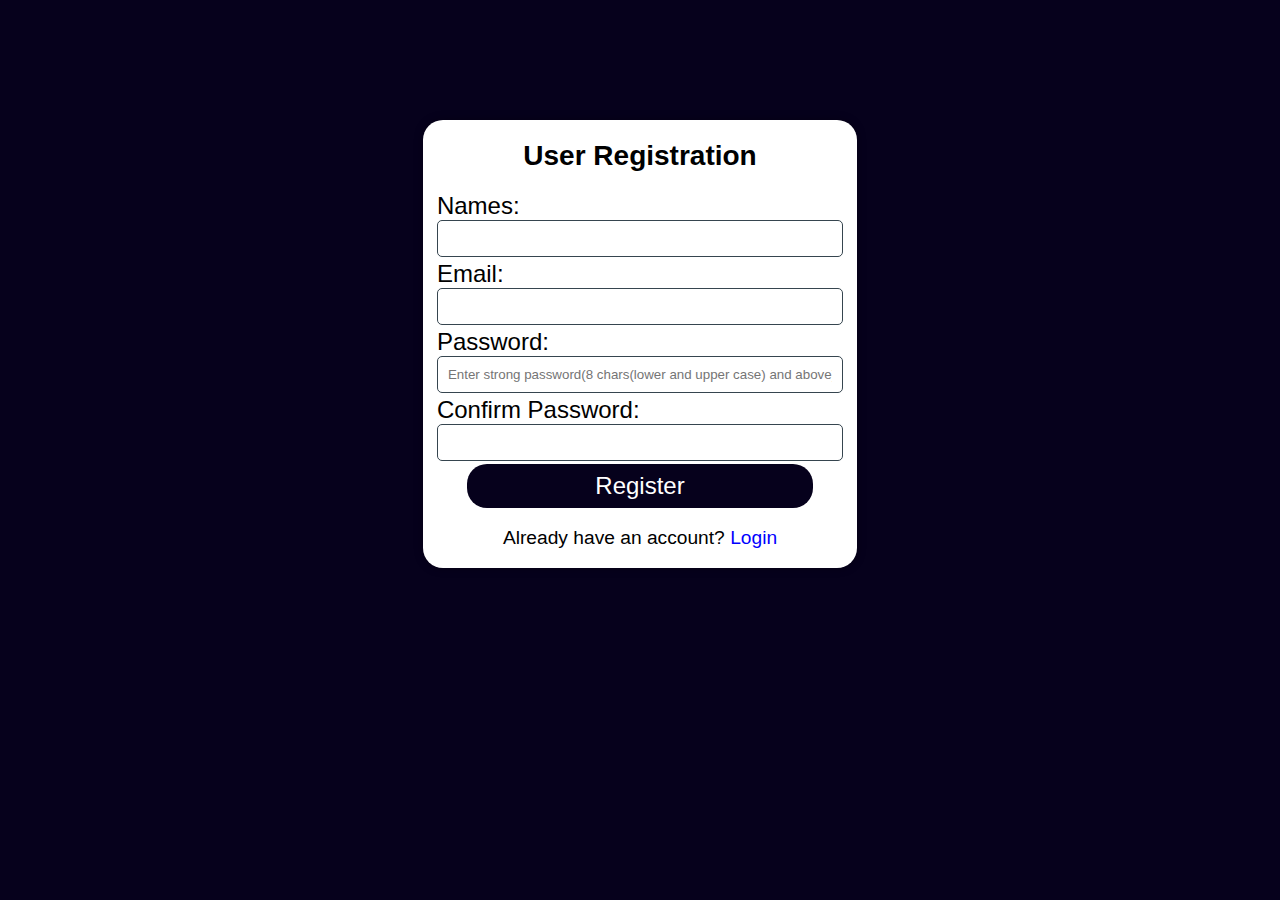
<file: UI/pages/userSignUp.html>
<!DOCTYPE html>
<html lang="en">
<head>
    <meta charset="UTF-8">
    <meta name="viewport" content="width=device-width, initial-scale=1.0">
    <link rel="stylesheet" href="../CSS/useRegistration.css">
    <script type="module" src="../JavaScript/registerUser.js"></script>
    <title>User sign up</title>
</head>
<body>
    <div class="signup-container">
        <form class="login-form" id="register-form">
            <h1>User Registration</h1>
            <div class="row">
                <label for="email">Names:</label>
                <input type="text" id="names" name="names" required>
                <p class="required" id="req-names"></p>
            </div>
            <div class="row">
                <label for="email">Email:</label>
                <input type="email" id="email" name="email" required>
                <p class="required" id="req-email"></p>
            </div>
            <div class="row">
                <label for="password">Password:</label>
                <input type="password" id="password" name="password" placeholder="Enter strong password(8 chars(lower and upper case) and above)" required>
                <p class="required" id="req-pass"></p>
            </div>
            <div class="row">
                <label for="password">Confirm Password:</label>
                <input type="password" id="confirm-password" name="confirm-password" required>
            </div>
            <!-- <p id="signup-failed"></p> -->
            <p id="error"></p>
            <div id="responses"></div>
            <button type="submit">Register</button>
        </form>
        <p>Already have an account? <a href="userLogin.html">Login</a></p>
    </div>
</body>
</html>
</file>
<file: UI/CSS/home.css>
*{
    margin: 0;
    padding: 0;
    box-sizing: border-box;
    font-family: "Open Sans", sans-serif;
    font-optical-sizing: auto;
    /* font-weight: <weight>; */
    font-style: normal;
    box-sizing: border-box;
}

body{
    background-color:black;
    margin: auto;
    width: 100%;
    /* margin: auto; */
    /* font-family:'Segoe UI', Tahoma, Geneva, Verdana, sans-serif; */
}

#home{
    margin: 0;
    padding:0;
    padding-top: 40px;
    /* min-height: 100vh; */
    /* display: grid; */
    /* justify-content: center; */
    display: grid;
    justify-content: space-evenly; 
    align-content: flex-start;
    position: relative;
}

#nav-bar{
    display: flex;
    align-items: center;
    justify-content: space-between;
    /* gap: 40%; */
    width: 100%;
    /* height: 100px; */
    /* margin: 0; */
    padding: 15px ;
    background-color: #36454F;
    /* box-shadow: 1px 1px 2px rgba(1, 10, 35, 0.365); */
    position: fixed;
    z-index: 222;
    top: 0; 
}

#logo h1{
    font-size: xx-large;
    color: #A0E7E5;
    font-style: italic;
}

#logo img{
    width: 80px;
    height: 55px;
    border-radius: 10px;
}

#menu-list {
    display: flex;
    flex-direction:row;
    gap: 2rem;
    /* flex-wrap: wrap; */
    list-style-type: none;
    /* float: right; */
    /* margin: 8px; */
}
#nav-bar ul li a{
    /* position: relative; */
    font-size: 1.5vw;
    color: white;
    /* padding: 10px/; */
    text-decoration: none;
}
#nav-bar ul li a:hover{
    text-decoration: underline;
    opacity: 0.7;
}

#nav-bar ul li a:active{
    color: #A0E7E5;
}

#user-control{
    display: flex;
    gap: 10px;
    padding: 8px;
    border: 2px solid black;
    border-radius: 20px;
    background-color: rgba(6, 8, 115, 0.263);
    box-shadow: 1px 2px 1px  rgb(83, 118, 231);
}
#user-control #sign-up{
    border-right: 3px solid black;
    border-radius: 20px;
    background-color: black;
    padding: 5px;
}
#user-control a#login:hover{
    text-decoration: none;
    border-right: 3px solid black;
    border-radius: 20px;
    background-color: black;
    padding: 2px 7px;
}
#user-control a#sign-up:hover{
    text-decoration: none;
    border: none;
    background: none;
}


#home-part1{
    display: flex;
    justify-content: space-evenly;
    gap: 3%;
    margin: 4%;
    margin-top: 80px;
}

 #my-intro h1{
    font-size: 70px;
    color: #A0E7E5;
}

#text-cv{
    display: flex;
    flex-direction:column;
    gap: 25px;
}
/* #text-cv #home-btns{
    margin-top: 75px;
    margin-right: 20px;
} */
#home-btns {
    display:flex;
}
#text-cv #home-btns button{
    width: 200px;
    height: 50px;
    font-size: larger;
    padding: 0;
    background-color: rgba(6, 8, 115, 0.263);
    color: white;
    border: 1px solid #A0E7E5;
    border-radius: 10px;
    margin: 5px;
    /* display: block; */
}
#text-cv #home-btns button:hover{
    cursor: pointer;
    color: #36454F;
    background-color: white;
}
#text-cv #home-btns button a:hover{
    cursor: pointer;
    color: #36454F;
    background-color: white;
}

#text-cv #home-btns a{
    color: white;
    text-decoration: none;
}

#intro h1{
    font-size: 25px;
    color: #A0E7E5;
}

.my-text{
    font-size: larger;
    color: white;
    line-height: 25px;
    width:75%;
    padding: 1.85rem 0 0 0 ;
}
#logo img{
    height: 70px;
    width: 70px;
    border-radius: 100%;
}

#profile-picture img{
    width: 200px;
    height: 250px;
    border-radius: 10px;
    object-fit:cover;
}
#profile-picture{
    width: 20%;
}


#home-part2{
    display: flex;
    justify-content: center;
    gap: 20%;
    margin: 45px auto;
    width: 75%;
    /* height: 100px; */
}
#home-part2 .home2-text {
    width: 90%;
    /* height: fit-content; */
    padding: 15px;
    background-color: rgba(6, 8, 115, 0.263);
    font-size: larger;
    color: #fff;
    border-radius: 10px;
    box-shadow: 1px 2px 1px  rgb(83, 118, 231);
}

.nav-toggler{
    display: none;
}

/* ======================================= */
#menu-list-on-toggle{
    background: #36454F;
    width: 200px;
    z-index: 333;
    border-radius: 10px;
    position: fixed;
    top: 0px;
    right: 0px;
    padding: 10px;
    display: none;
}
#menu-list-on-toggle li{
    list-style: none;
    display: block;
    margin:20px 10px;
}
#menu-list-on-toggle span#close-menu{
    position: absolute;
    top: 25px;
    right: 0px;
    font-size: x-large;
    width: 50px;
    height: 100px;
}
#menu-list-on-toggle span:hover{
    cursor: pointer;
}

#nav-control{
    display: flex;
    gap: 3px;
    padding: 2px;
    border: 2px solid black;
    border-radius: 20px;
    background-color: rgba(6, 8, 115, 0.263);
    box-shadow: 1px 2px 1px  rgb(83, 118, 231);
}
#nav-control li{
    margin: 5px;
}
#nav-control #signup{
    border-right: 3px solid black;
    border-radius: 20px;
    background-color: black;
    padding: 5px;
}
#nav-control a#signin:hover{
    text-decoration: none;
    border-right: 3px solid black;
    border-radius: 20px;
    background-color: black;
    padding: 5px 15px;
}
#user-control a#signup:hover{
    text-decoration: none;
    border: none;
    background: none;
}
#logout{
    align-items: center;
    gap: 10px;
    display: none;
    background-color: black;
    border-radius: 20px;
    padding: 10px;
    text-align: center;
}
#menu-list-on-toggle #logout-toggler{
    align-items: center;
    gap: 10px;
    display: none;
    background-color: black;
    border-radius: 20px;
    padding: 10px;
    padding-left: 35px;
    text-align: center;
}
.hide-comments:hover{
    cursor: pointer;
}
#logout:hover{
    opacity: 0.7;
}
#logout-toggler span{
    color: white;
}
#logout span{
    color: white;
}
#logout a:hover{
    text-decoration: none;
}

/* #home{
    max-width: fit-content;
} */
@media only screen and (max-width: 992px) {
    #home{
        margin: auto;
        padding: 0 50px;
        padding-top: 40px;
        width: 100%;
        display: grid;
        justify-content: center; 
    }
    #menu-list{
        display: flex;
    }
    #home-part1{
        display: grid;
        justify-content: center;
        margin: auto;
        margin-top: 120px;
    }
    #text-cv #home-btns button{
        width: 180px;
        height: 50px;
        font-size: x-large;
        padding: 0;
        background-color: #A0E7E5;
        color: white;
        border: 1px solid #A0E7E5;
        border-radius: 10px;
        margin: 5px;
        /* display: block; */
    }
    #profile-picture{
        margin: 20px auto;
        width: 100%;
        display: flex;
        justify-content: center;
    }
    /* #profile-picture img{
        width: 300px;
        height: 400px;
        border-radius: 10px;
        object-fit:cover;
    } */
    #profile-picture img{
        width: 200px;
        height: 250px;
        border-radius: 10px;
        object-fit:cover;
    }
    
    #home-part2{
        display: flex;
        flex-direction: column;
        justify-content: center;
        gap: 25px;
        margin: 45px auto;
    }
    .home2-text p{
        font-size: 1.5rem;
    }
    .my-text{
        font-size: larger;
        color: white;
        line-height: 22px;
        width:100%;
        justify-content: center;
        margin: auto;
    }
}
@media only screen and (max-width: 768px) {

    #home{
        width: 100%;
        margin: auto;
    }
    #menu-list-on-toggle{
        display: none;
    }
 
    #nav-bar {
        padding: 0;
        margin: 0;
        display: flex;
        width: 100%;
        justify-content: center;
        gap: 85%;
        height: 70px;
      
    }
    .nav-toggler {
        display: flex;
        justify-content: flex-end;
        align-items:center;
        width: 85px;
        height: 85px;
        position: absolute;
        top: 1px;
        right: 2px;
        
    } 
    .nav-toggler:hover{
        cursor: pointer;
    } 
    #menu-list {
        display: none;
        width: 90px;
        height:fit-content;
        padding: 10px;
        z-index:1000;
        margin: 0;
        font-size: large;
    }
    #user-control{
        display: flex;
        padding: 0px;
        gap: 4px;
    }
    #user-control #sign-up{
        padding: 2px;
    }
    #user-control #login{
        padding: 2px;
    }
    #user-control a#login:hover{
        padding: 1px 2px;
    }
  
    #my-intro {
        font-size:1.2rem;
    }
    #intro{
        margin: auto;
    }
   
    #home-part1{
        /* display: grid;
        justify-content: center; */
        margin: auto;
        gap: 2%;
        margin-top: 120px;
    }
    #text-cv{
        margin: auto;
    }
    .my-text{
        font-size: large;
        color: white;
        line-height: 25px;
        width:100%;
        justify-content: center;
        padding: 1rem 0 0 0 ;
    }
    #text-cv #home-btns button{
        width: 150px;
        height: 50px;
        font-size: larger;
        padding: 0;
    }

    /* #profile-picture img{
        width: 350px;
        height: 380px;
        border-radius: 10px;
        margin:20px auto;
        object-fit:cover;
    } */
    #profile-picture img{
        width: 180px;
        height: 200px;
        border-radius: 10px;
        object-fit:cover;
    }
    
    
    #home-part2{
        display: flex;
        flex-direction: column;
        justify-content: center;
        gap: 25px;
        margin: 45px auto;
    }
    .home2-text{
        margin: auto;
    }
    .home2-text p{
        font-size: 1.3rem;
    }
}
@media only screen and (max-width: 484px) {
    #home{
        width: 100%;
        margin: auto;
    }
    #menu-list-on-toggle{
        display: none;
    }
    #nav-bar {
        padding: 0;
        margin: 0;
        display: flex;
        width: 100%;
        justify-content: center;
        gap: 78%;
        height: 70px;
      
    }
    #logo img{
        width: 60px;
        height: 60px;
        margin: 0;
    }
    .nav-toggler {
        display: flex;
        justify-content: flex-end;
        align-items:center;
        width: 85px;
        height: 85px; 
        position: absolute;
        top: 1px;
        right: 2px;
    }  
     /* #menu-list {
        position: relative;
        width: 200px;
        height:100px;
        padding: 10px;
        background: none;
        z-index:1000;
    }  */
    #my-intro {
        font-size:1rem;
    }
   
    #home-part1{
        display: grid;
        justify-content: center;
        margin-top: 100px;
    }
    .my-text{
        font-size: large;
        color: white;
        line-height: 24px;
        width:80%;
        justify-content: center;
        padding: 1.2rem 0 0 0 ;
    }
/*  
    #profile-picture img{
        width: 250px;
        height: 300px;
        border-radius: 10px;
        margin-bottom: 40px;
        object-fit:cover;
    } */
    #profile-picture img{
        width: 150px;
        height: 180px;
        border-radius: 10px;
        object-fit:cover;
    }
    
    #home-part2{
        display: grid;
        justify-content: center;
        margin: auto;
        width: 100%;
    }
    .home2-text{
        width: 100%;
        margin: auto;
    }
    .home2-text p{
        font-size: 1.2rem;
        margin-top: 30px;
        line-height: 30px;
    }
    #text-cv #home-btns button{
        width: 140px;
        height: 50px;
        font-size: larger;
        padding: 0;
        background-color: rgba(6, 8, 115, 0.263);
        color: white;
        border: 1px solid #A0E7E5;
        border-radius: 10px;
        margin: 5px;
    }
    #text-cv #home-btns{
        margin: auto;
    }
    .my-text{
        width: 95%;
    }
}
</file>
<file: UI/CSS/menulist.css>
/* #menu-list-on-toggle{
    background: #36454F;
    width: 200px;
    z-index: 333;
    border-radius: 10px;
    position: fixed;
    top: 0px;
    right: 0px;
    padding: 10px;
    display: none;
}
#menu-list-on-toggle li{
    list-style: none;
    display: block;
    margin:20px 10px;
}
#menu-list-on-toggle span{
    position: absolute;
    top: 15px;
    right: 15px;
    font-size: x-large;
}
#menu-list-on-toggle span:hover{
    cursor: pointer;
}

#nav-control{
    display: flex;
    gap: 3px;
    padding: 2px;
    border: 2px solid black;
    border-radius: 20px;
    background-color: rgba(6, 8, 115, 0.263);
    box-shadow: 1px 2px 1px  rgb(83, 118, 231);
}
#nav-control li{
    margin: 5px;
}
#nav-control #signup{
    border-right: 3px solid black;
    border-radius: 20px;
    background-color: black;
    padding: 5px;
}
#nav-control a#signin:hover{
    text-decoration: none;
    border-right: 3px solid black;
    border-radius: 20px;
    background-color: black;
    padding: 5px 15px;
}
#user-control a#signup:hover{
    text-decoration: none;
    border: none;
    background: none;
} */
</file>
<file: UI/CSS/about.css>
#about{
    margin: auto;
    margin-top: 80px;
    background-color: black;
    padding-top: 30px;
    height: fit-content;
    width: 100%;
}


#about img{
    width: 15%;
    height: 18%;
    border-radius: 10px;
    margin: 3%;
}

#about-img{
    display: flex;
    justify-content: center;
    gap: 20%;
    margin-top: 20px;
}

#name {
    font-size: xx-large;
    color: #A0E7E5;
}

#desc h1{
    color: white;
    font-size: x-large;
    font-weight: bolder;
    text-align: center;
}

#desc h2{
    color: white;
    font-weight: lighter;
    font-size: large;
}
#desc span{
    color: #36454F;
    font-weight: bold;
}
#content{
    margin: auto;
    width: 500px;
    height: 200px;
    background-color: #A0E7E5;
    border-radius: 10px;
    font-size: x-large;
}

#about-me h1{
    text-align: center;
    font-weight: bolder;
    font-size: xx-large;
    color: #A0E7E5;
}
#about-me h2{
    text-align: center;
    font-weight:300;
    font-size: x-large;
    color: white;
}
#about-me p{
    text-align: center;
    font-weight:lighter; 
    font-size: 1.9rem;
    color: white;
    margin: 0 90px;
}

@media only screen and (max-width: 992px){
    #about{
        margin: auto;
        margin-top: 80px;
        background-color: black;
        padding-top: 30px;
        padding: 20px;
        height: fit-content;
        width: 100%;
    }
    
    
    /* #about img{
        width: 34%;
        height: 34%;
        border-radius: 10px;
        margin: 10px;
    } */
    #about img{
        width: 20%;
        height: 20%;
        border-radius: 10px;
        margin: 3%;
    }
    
    #about-img{
        display: flex;
        justify-content: center;
        gap: 5%;
        margin-top: 30px;
    }
    
    #name {
        font-size: 32px;
        color: #A0E7E5;
    }
    
    #desc h1{
        color: white;
        font-size: 28px;
        font-weight: bolder;
        text-align: center;
    }
    
    #desc h2{
        color: white;
        font-weight: lighter;
        font-size: 25px;
    }
    #desc span{
        color: #36454F;
        font-weight: bold;
    }
  
    #about-me h1{
        text-align: center;
        font-weight: bolder;
        font-size: 40px;
    }
    #about-me h2{
        font-weight:300;
        font-size: x-large;
        color: white;
        
    }
    #about-me p{
        /* text-align: center;
        font-weight:lighter; */
        font-size: x-large;
        color: white;
}
}
@media only screen and (max-width: 768px){
    #about{
        margin: auto;
        margin-top: 80px;
        background-color: black;
        padding-top: 20px;
        height: fit-content;
        width: 100%;
    }
    
    
    /* #about img{
        width: 90%;
        height: 80%;
        border-radius: 10px;
        margin: 5% 5%;
    } */
    #about img{
        width: 50%;
        height: 80%;
        border-radius: 10px;
        margin: 3% auto;
    }
    
    #about-img{
        display: grid;
        justify-content: center;
        gap: 0;
        margin-top: 30px;
    }
    
    #name {
        font-size: xx-large;
        color: #A0E7E5;
    }
    
    #desc h1{
        color: white;
        font-size: xx-large;
        font-weight: bolder;
        text-align: center;
    }
    
    #desc h2{
        color: white;
        font-weight: lighter;
        font-size: larger;
    }
    #desc span{
        color: #36454F;
        font-weight: bold;
    }
    
    #about-me h1{
        text-align: center;
        font-weight: bolder;
        font-size: 30px;
    }
    #about-me h2{
        text-align: center;
        font-weight:300;
        font-size: 32px;
        color: white;
        margin-left: 15px;
    }
    #about-me p{
        font-size: 30px;
        color: white;
}
}
@media only screen and (max-width: 484px){
    #about{
        margin: auto;
        margin-top: 80px;
        background-color: black;
        padding-top: 30px;
        height: fit-content;
        width: 100%;
    }
    
    
    #about img{
        width: 60%;
        height: 80%;
        border-radius: 10px;
        margin: auto;
    }
    
    #about-img{
        display: grid;
        justify-content: center;
        align-items: center;
        margin-top: 30px;
    }
    
    #name {
        font-size: small;
        color: #A0E7E5;
    }
    #desc{
        margin: auto;
    }
    #desc h1{
        color: white;
        font-size: small;
        font-weight: bolder;
        text-align: center;
    }
   
    #desc h2{
        color: white;
        font-weight: lighter;
    }
    #desc span{
        color: #36454F;
        font-weight: bold;
        font-size: smaller;
    }
    
    #about-me h1{
        text-align: center;
        font-weight: bolder;
        font-size: 25px;
    }
    #about-me h2{
        text-align: center;
        font-weight:300;
        font-size: small;
        color: white;
        width: 80%;
        word-wrap: break-word;
    }
    #about-me p{
         text-align: center;
        font-weight:lighter; 
        font-size: small;
        color: white;
}
}
</file>
<file: UI/CSS/skills.css>
#skills-exp{
    margin: auto;
    margin-top: 50px;
    padding: 10px;
    padding-top: 30px;
    height: fit-content;
    width: 100%;
}
#skills-experience{
    display: flex;
    justify-content: center;
    gap: 80px;
    margin-top: 30px;
}

#skills h1{
    font-size: xx-large;
    text-align: center;
    color: #A0E7E5;
}

.sect{
    width: 40%;
    text-align: left; 
}

.sect h1{
    color: #A0E7E5;
    font-size: x-large;
    font-weight: 300;
}

.sect h2{
    color: white;
    font-weight:200;
    font-size: x-large;
}

.sect p{
    font-size: 32px;
    color: #A0E7E5;
    text-align: center;
}
.category span{
    color: white;
    font-size: 35px;
    text-align: center;
}
#content{
    margin: auto;
    width: 500px;
    height: 200px;
    background-color: #A0E7E5;
    border-radius: 10px;
    font-size: x-large;
}

.category h1{
    text-align: center;
    font-weight: bold;
    font-size: 30px;
}
.category h2{
    text-align: left;
    font-weight:300;
    font-size: 40px;
    color: white;
    margin-left: 20px;
}
/* .sect .special-skill{
    color: black;
} */

/* Media queries for responsiveness */

@media only screen and (max-width: 992px){
    #skills-exp{
        margin: auto;
        margin-top: 50px;
        padding: 10px;
        padding-top: 30px;
        height: fit-content;
        width: 100%;
    }
    #skills-experience{
        display: flex;
        justify-content: center;
        gap: 100px;
        margin-top: 30px;
    }
    
    #skills {
        font-size: 50px;
        color: #A0E7E5;
    }
    
    #skills h1{
        font-size: xx-large;
        text-align: center;
    }
    
    .sect{
        width: 40%;
        text-align: center; 
    }
    
    .sect h1{
        color: #A0E7E5;
        font-size: 25px;
        font-weight: 300;
    }
    
    .sect h2{
        color: white;
        font-weight:200;
        font-size: x-large;
        text-align: left;
    }
    .sect p{
        font-size: larger;
        color: #A0E7E5;
        text-align: center;
    }
    .category span{
        color: white;
        font-size: xx-large;
    }
    #content{
        margin: auto;
        width: 500px;
        height: 200px;
        background-color: #A0E7E5;
        border-radius: 10px;
        font-size: larger;
    }
    
    .category h1{
        text-align: center;
        font-weight: bold;
        font-size:larger;
    }
    .category h2{
        text-align: left;
        font-weight:300;
        font-size:larger;
        color: white;
        margin-left: 20px;
    }
}

@media only screen and (max-width: 768px){
    #skills-exp{
        margin: auto;
        margin-top: 50px;
        padding: 10px;
        padding-top: 30px;
        height: fit-content;
        width: 85%;
    }
    #skills-experience{
        display: grid;
        justify-content: center;
        margin: auto;
        margin-top: 30px;
        width: 85%;
    }
    .category span{
        color: white;
        font: x-large;
    }
    
    #skills {
        font-size: larger;
        color: black;
    }
    
    #skills h1{
        font-size: x-large;
        text-align: center;
    }
    
    .sect{
        width: 100%;
        text-align: center; 
        margin:auto;
    }
    
    .sect h1{
        color: #A0E7E5;
        font-size: x-large;
        font-weight: 300;
    }
    
    .sect h2{
        color: white;
        font-weight:200;
        font-size: x-large;
        text-align: center;
        word-wrap: break-word;
    }
    .sect p{
        font-size: large;
        color: #A0E7E5;
        text-align: center;
    }
    #content{
        margin: auto;
        width: 500px;
        height: 200px;
        background-color: #A0E7E5;
        border-radius: 10px;
        font-size: larger;
    }
    .category span{
        font-size: x-large;
        color: white;
    }
    
    .category h1{
        text-align: center;
        font-weight: bold;
        font-size: larger;
    }
    .category h2{
        text-align: center;
        font-weight:300;
        font-size: larger;
        color: white;
        margin-left: 20px;
    }
}

@media only screen and (max-width: 484px){
    #skills-exp{
        margin: auto;
        margin-top: 50px;
        padding: 10px;
        padding-top: 30px;
        height: fit-content;
        width: 100%;
    }
    #skills-experience{
        display: grid;
        justify-content: center;
        gap: 70px;
        margin: auto;
        margin-top: 30px;
    }
    
    #skills {
        font-size: x-large;
        color: #A0E7E5;
    }
    
    #skills h1{
        font-size: larger;
        text-align: center;
    }
    
    .sect{
        width: 100%;
        text-align: center; 
        margin: auto;
    }
    
    .sect h1{
        color: #A0E7E5;
        font-size: large;
        font-weight: 300;
    }
    
    .sect h2{
        color: white;
        font-weight:200;
        font-size: large;
        
    }
    .sect p{
        font-size: 32px;
        color: #A0E7E5;
        text-align: center;
    }
   
    #content{
        margin: auto;
        width: 500px;
        height: 200px;
        background-color: #A0E7E5;
        border-radius: 10px;
        font-size: larger;
    }
    .category span{
        font-size: large;
        color: white;
    }
    
    .category h1{
        text-align: center;
        font-weight: bold;
        font-size: large;
    }
    .category h2{
        text-align: center;
        font-weight:300;
        font-size: large;
        color: white;
        margin-left: 20px;
    }
}
</file>
<file: UI/CSS/footer.css>
footer{
    background-color: #36454F;
    height: fit-content;
    color: white;
}

footer #copyrights{
   font-size: x-large;
   text-align: center;
   padding-bottom: 30px;
}

#footer{
    background-color: #36454F;
    width: 100%;
    height: fit-content;
    display: flex;
    justify-content: space-evenly;
    gap: 120px;
}
#footer h1{
    color: black;
    text-align: center;
    font-size: larger;
}

#footer .part{
    /* width: 200px; */
    padding: 10px;
}

#address {
    font-size: larger;
}
#quick-links ul{
    list-style-type: none;
    font-size: larger;
    text-align: center;
}
#quick-links a{
    text-decoration: none;
    font-weight: lighter;
    font-size: large;
}
 a:hover{
    color: #A0E7E5;
}
.contact{
    display: flex;
    align-items: center;
    gap: 5px;
    margin: 5px;
    padding: 0;
}
.contact span{
    font-size: large;
}

.contact img{
    width: 30px;
    height: 30px;
    padding: 0;
    margin: 0;
}
a{
    color: white;
    text-decoration: none;
}

@media only screen and (max-width: 992px){
    
    footer #copyrights{
       font-size: x-large;
       text-align: center;
       padding-bottom: 27px;
    }
    
    #footer{
        background-color: #36454F;
        width: 100%;
        height: fit-content;
        display: flex;
        justify-content: space-evenly;
        gap: 120px;
    }
    #footer h1{
        color: black;
        text-align: center;
        font-size: larger;
    }
    
    #address {
        font-size: larger;
    }
    #quick-links ul{
        font-size: larger;
    }
   
    .contact{
        display: flex;
        align-items: center;
        gap: 5px;
        margin: 5px;
        padding: 0;
    }
    
    .contact img{
        width: 25px;
        height: 25px;
        padding: 0;
        margin: 0;
    }
}

@media only screen and (max-width: 768px){
    footer #copyrights{
        font-size: larger;
        text-align: center;
        padding-bottom: 27px;
     }
     
     #footer{
         background-color: #36454F;
         width: 100%;
         height: fit-content;
         display: flex;
         justify-content: space-evenly;
         gap: 18px;
     }
     #footer h1{
         color: black;
         text-align: center;
         font-size: large;
     }
     
     #address {
         font-size: large;
     }
     #quick-links ul{
         font-size: large;
     }
     
     .contact img{
         width: 20px;
         height: 20px;
         padding: 0;
         margin: 0;
     }
}
@media only screen and (max-width: 484px){
    footer #copyrights{
        font-size: smaller;
        text-align: center;
        padding-bottom: 8px;
     }
     
     #footer{
         background-color: #36454F;
         width: 100%;
         height: fit-content;
         display: flex;
         justify-content: space-evenly;
         gap: 0;
     }
     #footer h1{
         color: black;
         text-align: center;
         font-size: smaller;
     }
     .part {
        font-size: x-small;
     }
     
     #address {
         font-size: smaller;
     }
     #quick-links a{
         font-size: smaller;
     }
     
     #address p{
        font-size: smaller;
     }
     
     .contact img{
         width: 10px;
         height: 10px;
         padding: 0;
         margin: 0;
     }
     .contact span{
        font-size: small;
    }
}
</file>
<file: UI/CSS/contact-me.css>
#contact-me{
    background-color: black;
    width: 100%;
    height: fit-content;
    padding: 25px;
    margin: 10px auto;
    display: grid;
    justify-content: center;
}

.main-contact{
    display: flex;
    gap: 30px;
}

#contact-header h1{
    text-align: center;
    font-size: xx-large;
    color: #A0E7E5;
}

#contact-intro h1{
    margin-top: 30px;
    font-size: x-large;
    color: #A0E7E5;
}
#contact-intro p{
    color: white;
    font-size: x-large;
    padding: 30px;
}

#in-touch{
    display: grid;
    margin: 5px;
    padding: 8px;
    gap: 0px;
    justify-content: center;
}

#my-contacts span{
    color: white;
    font-size: x-large;
}

.my-contact{
    display: flex;
}
.my-contact span{
    font-size: x-large;
}

.my-contact img{
    width: 35px;
    height: 35px;
    padding: 0;
    margin: 0;
}
#query-form h1{
    text-align: center;
    margin: 15px;
    font-size: x-large;
    color: #A0E7E5
}

#contact-me form{
    color: white;
    width: 100%;
    border: 1px solid #A0E7E5;
    height: 85%;
    border-radius: 20px;
    padding: 8px;
    margin: 20px auto;
    justify-content: center;
}
#contact-me form label{
    font-size: larger;
}
#contact-me form input{
    font-size: x-large;
    color: white;
    background-color: black;
    font-weight: 400;
    width: 80%;
    height: 35px;
    padding: 10px;
    border-radius: 8px;
}
form textarea{
    font-size: x-large;
    color: white;
    font-weight: 400;
    width: 80%;
    height: 80px;
    padding: 10px;
    border-radius: 8px;
    background-color: black;
}
.field{
    display:flex;
    align-items: center;
    justify-content: space-between;
    margin: 8px;
}

#contact-me form button{
    font-size: x-large;
    background-color:white;
    color: black;
    font-weight: 700;
    width: 40%;
    padding: 8px;
    border-radius: 10px;
    display: flex;
    justify-content: center;
    margin:10px auto 0 auto;
    font-size: larger;
}

form button:hover{
    cursor: pointer;
    opacity: 0.7;
}


@media only screen and (max-width: 992px){
    #contact-me{
        background-color: black;
        width: 100%;
        height: fit-content;
        padding: 30px;
        margin: 20px auto;
        display: grid;
        justify-content: center;
    }
    
    #contact-header h1{
        text-align: center;
        font-size: xx-large;
    }
    
    #contact-intro h1{
        margin-top: 30px;
        font-size: x-large;
    }
    #contact-intro p{
        color: white;
        font-size: large;
        padding: 30px;
    }
    
    #in-touch{
        display: flex;
        justify-content: center;
        margin: auto;
        padding: 10px;
        gap: 60px;
    }

    .main-contact{
        display: grid;
        justify-content: center;
        gap: 30px;
    }
    
    #my-contacts span{
        color: white;
        font-size: large;
    }
    
    .my-contact{
        display: flex;
    }
    .my-contact span{
        font-size: large;
    }
    
    .my-contact img{
        width: 35px;
        height: 35px;
        padding: 0;
        margin: 0;
    }
    #query-form h1{
        text-align: center;
        margin: 15px;
        font-size: xx-large;
    }
    
    #contact-me form{
        color: white;
        width: 100%;
        border: 1px solid #A0E7E5;
        height: 85%;
        border-radius: 20px;
        padding: 10px;
        margin: 20px auto;
        justify-content: center;
    }
    #contact-me form label{
        font-size: 30px;
    }
    #contact-me form input{
        height: 60px;
        padding: 20px;
    }
    #contact-me form textarea{
        height: 150px;
    }
    .field{
        display:flex;
        align-items: center;
        justify-content: space-between;
        width: 100%;
        font-size: larger;
        padding: 10px;
        font-weight: 400;
    }
    
    #contact-me form button{
        font-size: x-large;
        background-color: white;
        color: black;
        font-weight: 700;
        width: 40%;
        padding: 12px;
        border-radius: 10px;
        display: flex;
        justify-content: center;
        margin:10px auto 0 auto;
        font-size: larger;
    }
    
}
@media only screen and (max-width: 768px){
    #contact-me{
        background-color: black;
        width: 100%;
        height: fit-content;
        padding: 20px;
        margin: 15px auto;
        display: grid;
        justify-content: center;
    }
    
    #contact-header h1{
        text-align: center;
        font-size: x-large;
    }
    
    #contact-intro h1{
        margin-top: 25px;
        font-size: larger;
    }
    #contact-intro p{
        color: white;
        font-size: larger;
        padding: 25px;
    }
    
    #in-touch{
        display: grid;
        justify-content: center;
        margin: auto;
        padding: 8px;
        gap: 50px;
    }
    
    #my-contacts span{
        color: white;
        font-size: large;
    }
    
    .my-contact{
        display: flex;
    }
    .my-contact span{
        font-size: large;
    }
    
    .my-contact img{
        width: 30px;
        height: 30px;
        padding: 0;
        margin: 0;
    }
    #query-form h1{
        text-align: center;
        margin: 12px;
        font-size: x-large;
    }
    
    #contact-me form{
        color: white;
        width: 100%;
        border: 1px solid #A0E7E5;
        height: 85%;
        border-radius: 20px;
        padding: 8px;
        margin: 15px auto;
        justify-content: center;
    }
    #contact-me form label{
        font-size: x-large;
    }
    #contact-me form input{
        font-size: large;
        font-weight: 400;
        width: 75%;
        height: 40px;
        padding: 8px;
    }
    #contact-me form textarea{
        font-size: large;
        font-weight: 400;
        width: 75%;
        height: 120px;
        padding: 8px;
    }
    .field{
        display:flex;
        align-items: center;
        justify-content: space-between;
        margin: 3px;
    }
    
    #contact-me form button{
        font-size: larger;
        background-color: white;
        color: black;
        font-weight: 700;
        width: 40%;
        padding: 10px;
        border-radius: 10px;
        display: flex;
        justify-content: center;
        margin:10px auto 0 auto;
        font-size: larger;
    }
}
@media only screen and (max-width: 484px){
    #contact-me{
        background-color: black;
        width: 100%;
        height: fit-content;
        padding: 30px;
        margin: 20px auto;
        display: grid;
        justify-content: center;
    }
    
    #contact-header h1{
        text-align: center;
        font-size: larger;
    }
    
    #contact-intro h1{
        margin-top: 30px;
        font-size: larger;
    }
    #contact-intro p{
        color: white;
        font-size: larger;
        padding: 28px;
    }
    
    #in-touch{
        display: grid;
        justify-content: center;
        margin: auto;
        padding: 8px;
        gap: 50px;
    }
    
    #my-contacts span{
        color: white;
        font-size: larger;
    }
    
    .my-contact{
        display: flex;
    }
    .my-contact span{
        font-size: larger;
    }
    
    .my-contact img{
        width: 30px;
        height: 30px;
        padding: 0;
        margin: 0;
    }
    #query-form h1{
        text-align: center;
        margin: 12px;
        font-size: larger;
    }
    
    #contact-me form{
        color: white;
        width: 100%;
        border: 1px solid #A0E7E5;
        height: 95%;
        border-radius: 20px;
        padding: 8px;
        margin: 8px auto;
    }
    #contact-me form label{
        font-size: larger;
        text-align: left;
    }
    #contact-me form input{
        font-size: larger;
        font-weight: 400;
        width: 100%;
        height: 50px;
        padding: 8px;
        border-radius: 8px;
    }
     #contact-me form textarea{
        font-size: larger;
        font-weight: 400;
        width: 100%;
        height: 120px;
        padding: 8px;
        border-radius: 8px;
    }
    .field{
        display:block;
        flex-direction: column;
        margin: 3px;
        width: 98%;
        /* justify-content: center;  */
    }
    
    #contact-me form button{
        font-size: larger;
        background-color: white;
        color: black;
        font-weight: 700;
        width: 50%;
        padding: 10px;
        border-radius: 10px;
        display: flex;
        justify-content: center;
        font-size: larger;
        margin:10px auto 0 auto;
    }
}
</file>
<file: UI/CSS/blogs.css>
#blogs{
    background-color: black;
    padding:  30px;
    width: 100%;
}

#blogs-header h1{
    text-align: center;
    margin-top: 20px;
    padding-top: 10px;
    font-size: xx-large;
    color: #A0E7E5;
}
.blog-section {
    display: flex;
    flex-wrap: wrap; 
    justify-content: center;
    padding: 0px;
    background-color: #000;
    gap: 50px;
}

.blog-post {
    background-color: white;
    /* width: calc(50% - 60px);  */
    width: 430px;
    /* max-width: 600px;  */
    height: 500px;
    padding: 20px;
    /* margin: 20px;  */
    border-radius: 8px;
    box-sizing: border-box; 
    overflow-y: auto;
}
.blog-post::-webkit-scrollbar {
    display: none; /* Hide scrollbar for Chrome, Safari, and Opera */
}

/* .blog-section {
     display: grid; 
    justify-content:center;
    padding: 20px; 
    background-color: #000;
    width: 100%;
    max-width: 100%; 
}

.blog-post {
    background-color: white;
    max-width: 70%;
    width: 100%;
    min-width: 250px;
    padding: 20px;
    margin:30px auto;
    border-radius: 8px;
} */
.blog-post h2{
    font-size: larger;
    margin: 10px 0;
}

.img-desc{
    display: flex;
    gap:0;
    flex-wrap: wrap;
}


.blog-post img {
    width: 50%;
    height: 45%;
    border-radius: 8px;
}

.actions {
    margin-top: 10px;
    display: flex;
    gap: 20px;
}

 .blog-post .comment-btn{
    background-color: #000;
    color: #fff;
    padding: 6px 8px;
    margin-right: 10px;
    border: none;
    border-radius: 4px;
    cursor: pointer;
}

.like-btn, .share-btn, .comment-actions .reply-btn{
    background:none;
    width: 25px;
    height: 20px;
}

.comments-section {
    margin-top: 20px;
}
.comments-section h3{
    font-size: large;
}
.comment {
    border-bottom: 1px solid #ddd;
    padding: 10px 0;
    position: relative;
}
.comments{
    display: none;
}
.comments-header:hover{
    cursor: pointer;
}

.actions img{
    width: 20px;
    height: 20px;
}
.comment-actions{
    display: flex;
    gap: 30px;
    margin-left: 70px;
    align-items: center;
}
.comment-actions img.reply-btn{
    width: 15px;
    height: 14px;
}
.comment-actions img{
    width: 15px;
    height: 15px;
}

.add-comment form{
    width: 50%;
    border: none;
    margin-left: 0;
}
.add-comment form button{
    font-size: small;
    padding: 2px;
    margin: auto 0;
    margin-top: 2px;
    border: 1px solid black;
    border-radius: 5px;
    width: 50%;
}

.add-comment form input{
    border-top: none;
    border-left: none;
    border-right: none;
    font-size: medium;
    background-color: whitesmoke;
    margin: auto;
    width: 100%;
}


.reply-form{
    border: none;
    margin: 0;
    display: none;
}
.reply-input{
    border: none;
    border-bottom: 1px solid black;
    display: block;
}
.add-reply-btn{
    margin: 0;
    padding: 0;
    border-radius: 5px;
    margin-top: 3px;
    font-size: smaller;
    width: 30%;
}
.show-replies{
    font-size: medium;
    margin-left: 15px;
}
.show-replies:hover{
    cursor: pointer;
}
.reply{
    font-size: small;
    margin-left: 30px;
}
.hide-replies{
    text-align: center;
}
.hide-replies:hover{
    cursor: pointer;
}
.no_replies{
    font-style: italic;
}

@media only screen and (max-width: 992px){
    #blogs{
        background-color: black;
        padding:  26px;
        width: 100%;
    }
    
    #blogs-header h1{
        text-align: center;
        margin-top: 20px;
        padding-top: 10px;
        font-size: xx-large;
    }
    
     .blog-section {
        display: flex;
        flex-wrap: wrap; 
        justify-content: center;
        padding: 0px;
        background-color: #000;
        width: 95%;
        gap: 30px;
    } 
    
    .blog-post {
        background-color: white;
        width: 47%; 
        /* width: 0%; */
        height: 450px;
        padding: 20px;
        margin: 0px; 
        border-radius: 8px;
        box-sizing: border-box; 
        overflow-y: auto;
    }
    
     .blog-post img {
        width: 50%;
        height: 35%;
        border-radius: 8px;
    } 
    
    .actions {
        margin-top: 10px;
        display: flex;
        gap: 15px;
    } 
    
     .blog-post .comment-btn{
        background-color: #000;
        color: #fff;
        padding: 6px 8px;
        margin-right: 8px;
        border: none;
        border-radius: 4px;
        cursor: pointer;
    }
    
    .like-btn, .share-btn, .comment-actions .reply-btn{
        background:none;
        width: 25px;
        height: 20px;
    }
    
    .comments-section {
        margin-top: 20px;
    }
    .comments-section h3{
        font-size: larger;
    }
    .comment {
        border-bottom: 1px solid #ddd;
        padding: 10px 0;
        position: relative;
    }
    .add-comment form{
        width: 70%;
       }
    
    
    .actions img{
        width: 30px;
        height: 30px;
    }
    .comment-actions{
        display: flex;
        gap: 25px;
        margin-left: 50px;
        align-items: center;
    }
    
    .comment-actions img{
        width: 20px;
        height: 20px;
    }
}
@media only screen and (max-width: 768px){
    #blogs{
        background-color: black;
        padding:  23px;
    }
    
    #blogs-header h1{
        text-align: center;
        margin-top: 16px;
        padding-top: 7px;
        font-size: x-large;
    }
    
     .blog-section {
        display: grid; 
       justify-content:center;
       padding: 50px; 
       background-color: #000;
       width: 100%;
       max-width: 100%; 
   }
   
   .blog-post {
       background-color: white;
       width: 100%;
       min-width: 80%;
       padding: 20px;
       height: 420px;
       margin:30px auto;
       border-radius: 8px;
   } 
    
     .blog-post img {
        width: 60%;
    }  
    
    .actions {
        margin-top: 8px;
        display: flex;
        gap: 12px;
    }
    
     .blog-post .comment-btn{
        background-color: #000;
        color: #fff;
        padding: 5px 7px;
        margin-right: 7px;
        border: none;
        border-radius: 4px;
        cursor: pointer;
    }
    
    .like-btn, .share-btn, .comment-actions .reply-btn{
        background:none;
        width: 20px;
        height: 15px;
    }
    
    .comments-section {
        margin-top: 20px;
    }
    .comments-section h3{
        font-size: larger;
    }
    .comment {
        border-bottom: 1px solid #ddd;
        padding: 8px 0;
        position: relative;
    }
    
    .add-comment form{
        width: 90%;
       }
    .actions img{
        width: 25px;
        height: 25px;
    }
    .comment-actions{
        display: flex;
        gap: 20px;
        margin-left: 40px;
        align-items: center;
    }
    
    .comment-actions img{
        width: 15px;
        height: 15px;
    }
}
@media only screen and (max-width: 484px){
    #blogs{
        background-color: black;
        padding:  30px;
        margin: auto;
    }
    
    #blogs-header h1{
        text-align: center;
        margin-top: 15px;
        padding-top: 8px;
        font-size: larger;
    }
    
       
    .blog-section {
       display: grid; 
       justify-content:center;
       padding: 15px; 
       background-color: #000;
       width: 100%;
       max-width: 100%; 
   }
   
   .blog-post {
       background-color: white;
       width: 100%;
       padding: 20px;
       margin:30px auto;
       border-radius: 8px;
   } 
   .add-comment form{
    width: 90%;
   }
   .add-comment input{
    height: 35px;
   }
   .add-comment form button{
    margin:5px 0;
   }
    
    .blog-post img {
        width: 100%;
        height: 40%;
    } 
    
    .actions {
        margin-top: 8px;
        display: flex;
        gap: 15px;
    }
    
     .blog-post .comment-btn{
        background-color: #000;
        color: #fff;
        padding: 5px 8px;
        margin-right: 8px;
        border: none;
        border-radius: 4px;
        cursor: pointer;
    }
    
    .like-btn, .share-btn, .comment-actions .reply-btn{
        background:none;
        width: 18px;
        height: 15px;
    }
    
    .comments-section {
        margin-top: 20px;
    }
    .comments-section h3{
        font-size: larger;
    }
    .comment {
        border-bottom: 1px solid #ddd;
        padding: 10px 0;
        position: relative;
    }
    
    
    .actions img{
        width: 20px;
        height: 20px;
    }
    .comment-actions{
        display: flex;
        gap: 18px;
        margin-left: 35px;
        align-items: center;
    }
    
    .comment-actions img{
        width: 12px;
        height: 12px;
    }
    .reply-input{
        border: none;
        border-bottom: 1px solid black;
        height: 30px;
        font-size: smaller;
    }
    .add-reply-btn{
        font-size: smaller;
        width: 50%;
    }
    .show-replies{
        font-size: small;
        margin-left: 10px;
    }
    .reply{
        font-size: smaller;
        margin-left: 25px;
    }
}
</file>
<file: UI/CSS/portifolio.css>
#portifolio{
    background-color: black;
}

#portifolio h2{
    font-size: xx-large;
    color: #A0E7E5;
    font-weight: 600;
    padding: 30px;
    text-align: center;
}

#projects {
    padding: 20px;
    background-color: black;
    display: flex;
    gap: 50px;
    justify-content: center;
}

.project {
    background-color: #fff;
    padding: 20px;
    margin-bottom: 20px;
    width: 430px;
    height: auto;
    border-radius: 8px;
    box-shadow: 0 4px 8px rgba(0, 0, 0, 0.1);
    font-size: x-large;
}
.project h3{
    font-size: large;
}
.project p{
    font-size: medium;
}

.project img {
    max-width: 220px;
    height: auto;
    border-radius: 8px;
}

.project-link {
    display: block;
    margin-top: 10px;
    color: #333;
    text-decoration: none;
    font-weight: bold;
}

.project-link:hover {
    text-decoration: underline;
}


@media only screen and (max-width: 992px){
    #portifolio h2{
        font-size: xx-large;
        color: #A0E7E5;
        font-weight: 600;
        padding: 30px;
        text-align: center;
    }
    
    #projects {
        padding: 20px;
        background-color: black;
        display: flex;
        width: 95%;
        margin: auto;
        gap: 5%;
        justify-content: center;
        height: 100%;
    }
    
    .project {
        background-color: #fff;
        padding: 18px;
        margin-bottom: 18px;
        width: 100%;
        height: auto;
        border-radius: 8px;
        box-shadow: 0 4px 8px rgba(0, 0, 0, 0.1);
        font-size: x-large;
    }
    .project h3{
        font-size: large;
    }
    .project p{
        font-size: medium;
    }
    
    .project img {
        width: 180px;
        height: auto;
        border-radius: 8px;
    }
    
}
@media only screen and (max-width: 768px){
    #portifolio h2{
        font-size: xx-large;
        color: #A0E7E5;
        font-weight: 600;
        padding: 30px;
        text-align: center;
    }
    
    #projects {
        padding: 20px;
        background-color: black;
        display: grid;
        width: 100%;
        margin: auto;
        gap: 5%;
        justify-content: center;
        height: 100%;
    }
    
    .project {
        background-color: #fff;
        padding: 18px;
        margin-bottom: 18px;
        width: 80%;
        height: auto;
        margin: auto;
        border-radius: 8px;
        box-shadow: 0 4px 8px rgba(0, 0, 0, 0.1);
        font-size: x-large;
    }
    .project h3{
        font-size: large;
    }
    .project p{
        font-size: medium;
    }
    
    .project img {
        width: 150;
        height: auto;
        border-radius: 8px;
    }
}
@media only screen and (max-width: 484px){
    #portifolio h2{
        font-size: larger;
        color: #A0E7E5;
        font-weight: 600;
        padding: 25px;
        text-align: center;
    }
    
    #projects {
        padding: 20px;
        background-color: black;
        display: grid;
        width: 95%;
        margin: auto;
        gap: 5%;
        justify-content: center;
        height: 100%;
    }
    
    .project {
        background-color: #fff;
        padding: 18px;
        margin-bottom: 18px;
        width: 100%;
        height: auto;
        border-radius: 8px;
        box-shadow: 0 4px 8px rgba(0, 0, 0, 0.1);
        font-size: larger;
    }
    
    .project img {
        width: 120;
        height: auto;
        border-radius: 8px;
    }
}
</file>
<file: UI/CSS/adminLogin.css>
body {
    margin: 0;
    padding: 0;
    box-sizing: border-box;
    font-family: 'Arial', sans-serif;
    background-color: rgb(6, 1, 28);
    color: black;
    display: flex;
    justify-content: center;
    align-items: center;
    height: 100vh;
}

.login-container {
    background-color: white;
    border-radius: 20px;
    box-shadow: 0 0 10px rgba(0, 0, 0, 0.3);
    width: 35%;
    height: 70vh;
}
.login-container button {
    margin-top: 20px;
}
.signup-container{
    background-color: white;
    border-radius: 20px;
    box-shadow: 0 0 10px rgba(0, 0, 0, 0.3);
    width: 40%;
    height: fit-content;
}

/* .login-form{
    text-align: center;
    margin: auto;
} */
form{
    display: grid;
    justify-content: center;
    width: 100%;
    padding: 0;
    height: fit-content;
}
p{
    font-size: larger;
    text-align: center;
}
p a{
    color: blue;
    text-decoration: none;
}
p a:hover{
    color:rgb(6, 1, 28);
}

h1 {
    font-size: 34px;
    margin-bottom: 20px;
    text-align: center;
}

label {
    margin-bottom: 8px;
    font-size: x-large;
    font-weight: 400;
    width: 100%;
    text-align: left;
}

input {
    width: 100%;
    padding: 10px;
    margin-bottom: 0px;
    border: 1px solid #36454F;
    border-radius: 5px;
    box-sizing: border-box;
}

button {
    background-color: rgb(6, 1, 28);
    color: white;
    padding: 10px;
    border: none;
    border-radius: 20px;
    cursor: pointer;
    font-size: x-large;
    width: 85%;
    margin: 0px auto;
}
/* 
.row{
    display: grid;
    align-items: center;
} */

button:hover {
    background-color: gray;
    color: black;
    opacity: 0.9;

}

button:active {
    transform: translateY(2px);
}
p#invalidLogin{
    color: rgb(241, 109, 109);
    display: none;
}

#password-mismatches{
    color: rgb(212, 55, 55);
    font-size: larger;
    display:none;
    text-align: left;
}
.required{
    display: none;
    color: red;
    font-size: larger;
    margin: 0;
    text-align: left;
}
.success{
    color: blue;
}
.error{
    color: red;
}

@media only screen and (max-width:992px)  {
    
.login-container {
    background-color: white;
    border-radius: 20px;
    box-shadow: 0 0 10px rgba(0, 0, 0, 0.3);
    width: 50%;
    height: fit-content;
}

/* .login-form{
    text-align: center;
    margin: auto;
} */
form{
    display: grid;
    justify-content: center;
    width: 100%;
}
p{
    font-size: larger;
    text-align: center;
}

h1 {
    font-size: 30px;
    margin-bottom: 15px;
    text-align: center;
}

label {
    margin-bottom: 6px;
    font-size: larger;
    font-weight: 400;
    width: 100%;
    text-align: left;
}

input {
    width: 100%;
    padding: 7px;
    margin-bottom: 7px;
}

button {
    background-color: rgb(6, 1, 28);
    color: white;
    padding: 12px;
    border: none;
    border-radius: 5px;
    cursor: pointer;
    font-size: x-large;
    width: 50%;
    margin: 10px auto;
}

    
}

@media only screen and (max-width:768px)  {
    
    .login-container {
        padding: 0 10px;
        width: 38%;
    }
    
    p{
        font-size: larger;
        text-align: center;
    }
    
    h1 {
        font-size: 25px;
        margin-bottom: 10px;
    }
    
    label {
        font-size: 16px;
        margin-bottom: 0px;
        font-size: larger;
        font-weight: 400;
        width: 100%;
    }
    
    input {
        width: 100%;
        padding: 8px;
        margin-bottom: 12px;
    }
    
    button {
        padding: 10px;
        font-size: larger;
        margin: 10px auto;
    }
    
    .row{
        display: grid;
        gap: 8px;
        align-items: center;
    }
        
    }

    
@media only screen and (max-width:484px)  {
    
    .login-container {
        padding: 15px;
        width: 38%;
    }
    
    p{
        font-size: large;
        text-align: center;
    }
    
    h1 {
        font-size: 18px;
        margin-bottom: 10px;
    }
    
    label {
        font-size: 10px;
        margin-bottom: 0px;
        font-size: large;
        font-weight: 400;
        width: 25%;
    }
    
    input {
        width: 100%;
        padding: 6px;
        margin-bottom: 8px;
    }
    
    button {
        padding: 5px;
        font-size: medium;
        margin: 5px auto;
        width: 65%;
    }
    
    .row{
        display: grid;
        gap: 8px;
        align-items: center;
    }
        
    }
</file>
<file: UI/CSS/dashboard.css>
:root{

    --color-primary:#7380ec;
    --color-danger:#ff7782;
    --color-success:#41f1b6;
    --color-warning:#ffbb55;
    --color-info-dark:#7d8da1;
    --color-info-light:#dce1eb;
    --color-dark:#363949;
    --color-light:rgba(132, 139, 200, 0.18);
    --color-primary-variant:#677483;
    --color-background:#f6f6f9;

    --box-shadow: 0 2rem 3rem var(--color-light);
}

*{
    margin: 0;
    padding: 0;
    outline: 0;
    appearance: none;
    text-decoration: none;
    list-style: none;
    box-sizing: border-box;
}
html{
    font-size: 14px;
}

body{
    width: 100vw;
    height: 100vh;
    font-family: sans-serif;
    font-size: 0.88rem;
    background: rgb(6, 1, 28);
    user-select: none;
    overflow-x: hidden;
    box-shadow: 2px 5px 2px  rgb(83, 118, 231);
}
.container{
    display: flex;
    width: 100%;
    margin: 0 auto;
    justify-content: space-between;
    grid-template-columns: 14rem auto 23rem;
}

a{
    color: var(--color-dark);
}
img{
    display: block;
    width: 100%;
}
h1{
    font-weight: 800;
    font-size: 1.8rem;
}
h2{
    font-size: 1.4rem;
}
h3{
    font-size: 0.87rem;
}
h4{
    font-size: 0.8;
}
h5{
    font-size: 0.77rem;
}
small{
    font-size: 0.75rem;
}
.profile-photo{
    width: 2.8rem;
    height: 2.8rem;
    border-radius: 50%;
    overflow: hidden;
}
.text-muted{
    color: var(--color-info-dark);
}

p{
    color: var(--color-primary-variant);
}
b{
    color: var(--color-dark);
}
.primary{
    color: var(--color-primary);
}
.danger{
    color: var(--color-danger);
}
.warning{
    color: var(--color-warning);
}
aside{
    height: 100vh;
    background: white;
    width: 20rem;
    margin-left: 0;
    position: fixed;
}

aside .top{
    background: white;
    display: flex;
    align-items: center;
    justify-content: space-between;
    margin-top: 1.4rem;
    padding-left: 30px;
}
aside .logo{
    display: flex;
    gap: 0.8rem;
}
aside .logo img{
    width: 3rem;
    height: 3rem; 
    border-radius: 50%;
}
aside .close{
    display: none;
}
aside .sidebar{
    /* background: white; */
    display: flex;
    flex-direction: column;
    height: 86vh;
    position: relative;
    top: 4rem;
}
aside h3{
    font-weight: 500;
    font-size: 2rem;
}
aside .sidebar a{
    display: flex;
    color: rgb(6, 1, 28);
    gap: 1rem;
    margin-left: 2rem;
    align-items: center;
    position: relative;
    height: 5.3rem;
    transition: all 300ms ease;
}
aside .sidebar a span{
    font-size: 3rem;
    transition: all 300ms ease;
}
aside .sidebar a:last-child{
    position: absolute;
    bottom: 2rem;
    width: 100%;
}
aside .sidebar a.ctive{
    background: var(--color-light);
    color: var(--color-primary);
    margin-left: 0;
}
aside .sidebar a:active:before{
    content: "";
    width: 6px;
    height: 100%;
    background: var(--color-primary);
}
aside .sidebar a.active span{
    color: var(--color-primary);
    margin-left: calc(1rem - 3px);
}
aside .sidebar a:hover{
    color: var(--color-primary);
}
aside .sidebar a:hover span{
    margin-left: 1rem;
}
aside .sidebar .message-count{
    background: var(--color-danger);
    color: white;
    padding: 2px 10px;
    font-size: 11px;
    border-radius: 5px;
}

/* Main styles  */
/* ******************************** */
main{
    margin: 20px auto;
    margin-top: 0;
    display: grid;
    justify-content: center;
    background: rgb(6, 1, 28);
    width: 100%;
    height: 100%;
    padding-left: 250px;
}
main h1{
    text-align: center;
    font-size: 3rem;
    margin: 2rem;
    padding: 1rem;
    color:#ffff;
}

.content-container{
    width: 70vw;
}
#queries{
    display: none;
    width: 100vw;
    max-width: 100%;
    margin: auto;
    justify-content: center;
}
#queries h1{
    font-size:2.3rem;
    color: #41f1b6;
}
.query{
    background-color: white;
    width: 100%;
    max-width: 90%;
    height: fit-content;
    border: 1px solid white;
    border-radius: 10px;
    margin: 10px auto;
    padding: 20px;
    color: black;
    position: relative;
}
.query p{
    color: black;
    font-weight: 500;
    font-size: 1.3rem;
}
.query .names{
    font-weight: 900;
    margin-right: 20px;
    display: block;
}
.query .email{
    opacity: 0.7;
    font-size: medium;
}
.query .message{
    margin: 10px 0;
    position: relative;
    white-space: normal;
    word-wrap: break-word; 
}
.date{
    position:absolute;
    top: 0;
    right: 0;
    margin: 10px;
}
#create-article-form{
    margin:0 auto; 
    display: none;
    justify-content: center;
}

#create-article-form h1{
    color: #41f1b6;
    text-align: center;
    font-size: 2.5rem;
    margin-top: 0;
}
form#new-article{
    width: 100%;
    height: 60vh;
    margin: 2rem;
    padding: 2rem;
    display: grid;
    justify-content: center;
}
#new-article .row{
    display: flex;
    gap: 3rem;
    align-items: center;
    justify-content: space-between;

}
form input{
    width: 35vw;
    height: 8vh;
    border-radius: 5px;
    padding: 10px;
    color: black;
    font-weight: 500;
    font-size: larger;
}
form input#art-image{
    color: white;
    font-size: larger;
}
.row label{
    font-size: 1.5rem;
    color: white;
}

form textarea{
    width: 35vw;
    height: 18vh;
    border-radius: 5px;
    padding: 10px;
    font-size: larger;
    background: black;
    color: white;
}
form button{
    border-radius: 10px;
    margin: 15px auto;
    height: 10vh;
    width: 14vw;
    border-radius: 10px;
    height: 10vh;
    transition: all 200ms ease;
    font-size: 1.5rem;
    padding: 1rem;
    width: fit-content;
    color: black;
    font-weight: 600;
}
form button:hover{
    cursor: pointer;
    transition: all 300ms ease-in-out;
    opacity: 0.7;
}

#users{
    display: none;
    width: 100%;
}
#users h1{
    font-size: 2.5rem;
    color: #41f1b6;
}
.content h1{
    color: #41f1b6;
    font-size: 2.5rem;
}
#users table{
    color: white;
    margin: auto;
    border-collapse: collapse;
    width: 80%;
}
#users table thead td{
    font-size: x-large;
    padding: 10px;
    text-align: center;
    font-weight: 700;
}
tr,td{
    border: 1px solid white;
    border-collapse: collapse;
    color: white;
    font-size: larger;
    padding: 10px;
}
#welcome{
    position: relative;
}
#profile-picture img{
    width: 130px;
    height: 150px;
    border-radius:50%;
    object-fit:cover;
    position: absolute;
    top: 2%;
    right: 3%;
}
#profile-picture{
    width: 20%;
}
.analytics {
    display: flex;
    gap: 10%;
    margin: auto;
    margin-top: 100px;
    width: 80%;
  }
  
  .box {
    flex: 1; /* Each box takes up equal space */
    background-color: white;
    padding: 20px;
    margin: 10px;
    text-align: center;
    height: 30vh;
    width: 30%;
    border-radius: 20px;
    font-size: xx-large;
    color: black;
  }
  .box span{
    display: block;
    margin-top: 50px;
    color:black;
    font-weight: 700;
    font-size: 50px;
  }

  #change-profile{
    margin: auto;
    display: none; 
    justify-content: center;
  }
  #change-profile-form .row{
    display: flex;
    gap: 20px;
    margin: 30px;
  }
  .row label{
    font-size: 35px;
  }
  .row input{
    color: white;
    background-color: black;
  }
  #change-profile-form button{
    display: flex;
    justify-content: center;
    margin: auto;
  }
  img{
    color:white;
  }
  #edit-article-form{
    display: none;
    z-index: 333;
    position: absolute;
    top: 50px;
    right: 120px;
    background-color: rgb(6, 1, 28);
    padding: 0;
    border-radius: 10px;
}
p.user{
    margin-top: 10px;
}

@media only screen and (max-width: 992px){
    html{
        font-size: 12px;
    }
    
    body{
        width: 100vw;
        height: 100vh;
        font-family: sans-serif;
        font-size: 0.7rem;
    }
    .container{
        display: flex;
        width: 100%;
        margin: 0 auto;
        justify-content: space-between;
        grid-template-columns: 12rem auto 20rem;
    }
    
    .profile-photo{
        width: 2.5rem;
        height: 2.5rem;
    }
    
    aside{
        height: 100vh;
        background: white;
        width: 18rem;
        margin-left: 0;
        position: fixed;
    }
    
    aside .top{
        padding-left: 25px;
    }
    aside .logo{
        gap: 0.6rem;
    }
    aside .logo img{
        width: 2.5rem;
        height: 2.5rem; 
        border-radius: 50%;
    }
    aside h3{
        font-size: 1.8rem;
    }
    aside .sidebar a{
        margin-left: 1.8rem;
        height: 4.5rem;
    }
    aside .sidebar a span{
        font-size: 2.5rem;
    }
   
    aside .sidebar a:active:before{
        content: "";
        width: 5px;
    }
    aside .sidebar a:hover span{
        margin-left: .8rem;
    }
    aside .sidebar .message-count{
        padding: 1.8px 8px;
        font-size: 10px;
    }
    
    /* Main styles  */
    /* ******************************** */
    main{
        margin: 18px auto;
        padding-left: 220px;
    }
    main h1{
        text-align: center;
        font-size: 2.7rem;
        margin: 1.8rem;
    }
    
    .content-container{
        width: 75vw;
    }
    
    #create-article-form h1{
        font-size: x-large;
        margin-top: 0;
    }
    form#new-article{
        width: 100%;
        height: 65vh;
        margin: 1.8rem;
        padding: 1.8rem;
    }
    #new-article .row{
        margin-bottom: 0;
    
    }
    form#new-article input{
        width: 32vw;
        height: 5vh;
        padding: 8px;

    }
    form#new-article .row label{
        font-size: 2rem;
    }
    
    form#new-article textarea{
        width: 32vw;
        height: 10vh;
        padding: 8px;
    }
    form#new-article button{
        margin: 12px auto;
        height: 6vh;
        width: 30vw;
        font-size: 1.8rem;
        padding: 1rem;
        display: flex;
        align-items: center;
        justify-content: center;
    }

    #users table thead td{
        font-size: large;
        padding: 7px;
    }
    tr,td{
        border: 1px solid white;
        border-collapse: collapse;
        color: white;
        font-size: medium;
    }
    #profile-picture{
        display: none;
    }
    #welcome h1{
        overflow-wrap: break-word;
    }
    .analytics {
        display: flex;
        gap: 2%;
        flex-wrap: wrap;
        margin: 0 auto 10px auto;
        width: 90%;
        justify-content: center;
      }
      
      .box {
        flex: 1; /* Each box takes up equal space */
        background-color: white;
        padding: 20px;
        margin: 10px;
        text-align: center;
        height: 25vh;
        width: 90%;
        border-radius: 20px;
        font-size: x-large;
        color: black;
      }
      .box span{
        margin-top: 20px;
        font-size: 40px;
      }
      #users table{
        width: 70%;
    }
    #users table thead td{
        padding: 8px;
    }
    tr,td{
        padding: 8px;
    }
    #queries{
        display: none;
        width: 100%;
        max-width: 100%;
        margin: auto;
        justify-content: center;
    }
    #queries h1{
        font-size:2.3rem;
        color: #41f1b6;
    }
    .query{
        background-color: white;
        width: 100%;
        height: fit-content;
        border: 1px solid white;
        border-radius: 10px;
        margin: 10px auto;
        padding: 10px;
        color: black;
        position: relative;
    }
    .query p{
        color: black;
        font-weight: 500;
        font-size: 1.2rem;
    }
    .query .names{
        font-weight: 900;
        margin-right: 10px;
        display: block;
    }
    .query .email{
        opacity: 0.7;
        font-size: small;
    }
    .query .message{
        margin: 10px 0;
        position: relative;
        white-space: normal;
        word-wrap: break-word; 
    }
    p.user{
        margin-top: 5px;
    }
}



@media only screen and (max-width: 768px){
    html{
        font-size: 10px;
    }
    
    body{
        width: 100vw;
        height: 100vh;
        font-family: sans-serif;
        font-size: 0.6rem;
    }
    .container{
        display: flex;
        width: 100%;
        margin: 0 auto;
        justify-content: space-between;
        grid-template-columns: 10rem auto 15rem;
    }
    
    .profile-photo{
        width: 2.2rem;
        height: 2.2rem;
    }
    #prof-pic{
        display: none;
    }
    
    aside{
        height: 100vh;
        background: white;
        width: 15rem;
    }
    
    aside .top{
        padding-left: 20px;
    }
    aside .logo{
        gap: 0.4rem;
    }
    aside .logo img{
        width: 2.2rem;
        height: 2.2rem; 
    }
    aside h3{
        font-size: 1.5rem;
    }
    aside .sidebar a{
        margin-left: 1.1rem;
        height: 6rem;
    }
    aside .sidebar a span{
        font-size: 2.2rem;
    }
   
    aside .sidebar a:active:before{
        content: "";
        width: 5px;
    }
    aside .sidebar a:hover span{
        margin-left: .6rem;
    }
    aside .sidebar .message-count{
        padding: 1.8px 8px;
        font-size: 10px;
    }
    
    /* Main styles  */
    /* ******************************** */
    main{
        margin: 15px auto;
        padding-left: 150px;
    }
    main h1{
        text-align: center;
        font-size: 2.8rem;
        margin: 1.2rem;
    }
    
    .content-container{
        width: 80vw;
    }
    
    #create-article-form h1{
        font-size: x-large;
        margin-top: 0;
    }
    form#new-article{
        width: 100%;
        height: 75vh;
        margin: 1rem;
        padding: 1.5rem;
    }
   
    #new-article .row{
        gap: 1.5rem;
    
    }
    form input{
        width: 32vw;
        height: 4vh;
        padding: 3px;

    }
    .row label{
        font-size: 1.8rem;
    }
    
    form textarea{
        width: 32vw;
        height: 8vh;
        padding: 5px;
    }
    form button{
        margin: 8px auto;
        height: 8vh;
        width: fit-content;
        height: 6vh;
        font-size: 1.8rem;
        padding: .8rem;
    }

    #users table{
        width: 70%;
    }
    #users table thead td{
        padding: 6px;
    }
    tr,td{
        padding: 6px;
    }

    .analytics {
        display: grid;
        gap: 2%;
        margin: 0 auto 10px auto;
        width: 90%;
        justify-content: center;
      }
      
      .box {
        flex: 1; /* Each box takes up equal space */
        background-color: white;
        padding: 20px;
        margin: 10px;
        text-align: center;
        height: 20vh;
        width: 90%;
        border-radius: 20px;
        font-size: xx-large;
        color: black;
      }
      .box span{
        margin-top: 0px;
        font-size: 40px;
      }
      #queries{
        display: none;
        width: 100%;
        max-width: 100%;
        margin: auto;
        justify-content: center;
    }
    #queries h1{
        font-size:2rem;
        color: #41f1b6;
    }
    .query{
        background-color: white;
        width: 100%;
        height: fit-content;
        border: 1px solid white;
        border-radius: 10px;
        margin: 10px auto;
        padding: 10px;
        color: black;
        position: relative;
    }
    .query p{
        color: black;
        font-weight: 500;
        font-size: 1rem;
    }
    .query .names{
        font-weight: 900;
        margin-right: 10px;
        display: block;
    }
    .query .email{
        opacity: 0.7;
        font-size: smaller;
    }
    .query .message{
        margin: 10px 0;
        position: relative;
        white-space: normal;
        word-wrap: break-word; 
    }
    .date{
        position:relative;
        text-align: right;
    }
    p.user{
        margin-top: 0px;
    }
}


@media only screen and (max-width: 484px){
    html{
        font-size: 8px;
    }
    
    body{
        width: 100vw;
        height: 100vh;
        font-family: sans-serif;
        font-size: 0.5rem;
    }
    .container{
        display: grid;
        width: 100%;
        margin: 0 auto;
        justify-content: space-between;
        grid-template-columns: 8rem auto 12rem;
    }
    
    .profile-photo{
        width: 2rem;
        height: 2rem;
    }
    
    aside{
        width: 12rem;
    }
    
    aside .top{
        padding-left: 15px;
    }
    aside .logo{
        gap: 0.3rem;
    }
    aside .logo img{
        width: 2rem;
        height: 2rem; 
    }
    aside h3{
        font-size: 1.2rem;
    }
    aside .sidebar a{
        margin-left: 1.2rem;
        height: 4rem;
    }
    aside .sidebar a span{
        font-size: 2rem;
    }
   
    aside .sidebar a:active:before{
        content: "";
        width: 4px;
    }
    aside .sidebar a:hover span{
        margin-left: .5rem;
    }
    aside .sidebar .message-count{
        padding: 1.5px 5px;
        font-size: 8px;
    }
    
    /* Main styles  */
    /* ******************************** */
    main{
        margin: 10px auto;
        padding-left: 10px;
    }
    main h1{
        text-align: center;
        font-size: 3rem;
        margin: 1.5rem;
    }
    
    .content-container{
        width: 100vw;
    }
    
    #create-article-form h1{
        font-size: x-large;
        margin-top: 0;
    }
    form#new-article{
        width: 100%;
        height: 75vh;
        margin: 1rem;
        padding: 1.5rem;
    }
    #new-article .row{
        gap: 1.5rem;
    
    }
    form input{
        width: 32vw;
        height: 5vh;
        padding: 3px;

    }
    .row label{
        font-size: 1.8rem;
    }
    
    form textarea{
        width: 32vw;
        height: 12vh;
        padding: 5px;
    }
    form button{
        margin: 8px auto;
        height: 8vh;
        width: fit-content;
        height: 8vh;
        font-size: 1.5rem;
        padding: .8rem;
    }
    #users table{
        width: 40%;
        margin: auto;
        overflow-x: scroll;
    }
    #users table thead td{
        padding: 6px;
    }
    tr,td{
        padding: 6px;
    }

    #queries{
        display: none;
        width: 100%;
        max-width: 100%;
        margin: auto;
        justify-content: center;
    }
    #queries h1{
        font-size:2.5rem;
        color: #41f1b6;
    }
    .query{
        background-color: white;
        width: 100%;
        max-width: 20%;
        height: fit-content;
        border: 1px solid white;
        border-radius: 10px;
        margin: 10px auto;
        padding: 10px;
        color: black;
        position: relative;
    }
    .query p{
        color: black;
        font-weight: 500;
        font-size: 1rem;
    }
    .query .names{
        font-weight: 900;
        margin-right: 10px;
        margin-top: 10px;
        display: block;
    }
    .query .email{
        opacity: 0.7;
        font-size: small;
    }
    .query .message{
        margin: 10px 0;
        position: relative;
        white-space: normal;
        word-wrap: break-word; 
    }
    .date{
        position:absolute;
        top: 0;
        right: 0;
        margin: 10px;
        margin-bottom: 10px;
    }
    p.user{
        margin-top: 0;
    }
    
}
</file>
<file: UI/CSS/admin-blogs-styles.css>
.blog-section {
    display: none;
    justify-content: center;
}
.blog-section h2{
    color: #41f1b6;
    text-align: center; 
    font-size: xx-large;
}

#blogs{
    display: flex;
    justify-content: center;
    padding: 20px;
    flex-wrap: wrap;
    max-width: 100%;
}

.blog-post {
    flex: 1;
    background-color: white;
    /* max-width: calc(25% - 20px); */
    max-width: 250px;
    min-width: 250px;
    max-height: 300px;
    padding: 20px;
    margin: 10px;
    border-radius: 8px;
    width: 250px;
    overflow-y: auto;
}
.blog-post::-webkit-scrollbar {
    display: none; 
}

.blog-post h2{
    font-size: large;
    color: black;
    padding: 15px;
    text-align: left;
}
.blog-post p{
    font-size: medium;
}

.blog-post img {
    width: 80px;
    height: auto;
    border-radius: 8px;
}

.actions {
    margin-top: 10px;
    display: flex;
    justify-content: center;
    gap: 20px;
}

 .blog-post button{
    padding: 6px 8px;
    margin-right: 10px;
    border: none;
    border-radius: 4px;
    cursor: pointer;
    font-size: larger;
    color: #fff;
    font-weight: 400;
}
.blog-post button:hover{
    opacity: 0.7;
}

.update-btn{
    background-color: rgb(6, 1, 28);
}
.delete-btn{
    background-color: rgb(191, 95, 95);
}
#edit-article-form{
    background: white;
    padding: 10px;
    width: 450px;
    position: absolute;
    top: 120px;
    right: 320px;
}

#edit-article-form button{
    background-color: black;
    color: white;
    width: 150px;
    display: flex;
    justify-content: center;
    align-items: center;
    height: 40px;
    margin: 0;
}
#edit-article-form .row{
    display: flex;
    flex-direction: column;
    align-items: center;
}
#edit-article-form input{
    width: 320px;
    color: black;
    background-color: white;
}
#edit-article-form textarea{
    width: 320px;
    margin-right: 0;
}
#edit-article-form .row label{
    font-size: x-large;
    text-align: left;
    display: block;
    color: black;
}
#edit-article-form .actions span{
    color: black;
    border: 1px solid gray;
    background: gray;
    width: 150px;
    height: 40px;
    font-size: x-large;
    display: flex;
    justify-content: center;
    align-items: center;
    border-radius: 10px;
}
#success, #create-success{
    display: none;
    color: green;
    text-align: center;
    font-size: x-large;
    margin: 5px;
}
#error, #create-error{
    display: none;
    color: red;
    text-align: center;
    font-size: x-large;
    margin: 5px;
}

#edit-article-form .actions{
    display: flex;
    justify-content: center;
    align-items: center;
    gap: 10px;
    margin: 10px auto;
}
#edit-article-form .actions span:hover{
    opacity: 0.8;
    cursor: pointer;
}
#edit-article-form h1{
    color: rgb(6, 1, 28);
    margin: 0;
}
@media only screen and (max-width:992px){
    .blog-section h2{
        font-size: x-large;
    }
    
    #blogs{
        padding: 18px;
    }
    
    .blog-post {
        flex: 1;
        background-color: white;
        /* max-width: calc(25% - 20px); */
        max-width: 230px;
        min-width: 230px;
        max-height: 280px;
        padding: 18px;
        margin: 8px;
        width: 230px;
    }
    .blog-post h2{
        padding: 12px;
    }
    
    .blog-post img {
        width: 70px;
    }
    
    .actions {
        gap: 18px;
    }
    
     .blog-post button{
        padding: 5px 7px;
        margin-right: 8px;
    }

    
}

@media only screen and (max-width:768px){
    .blog-section h2{
        font-size: x-large;
    }
    
    #blogs{
        padding: 20px;
        display: block;
    }
    
    .blog-post {
        flex: 1;
        background-color: white;
        /* max-width: calc(25% - 20px); */
        max-width: 210px;
        min-width: 210px;
        max-height: 250px;
        padding: 15px;
        margin: 20px;
        width: 210px;
    }
    .blog-post h2{
        padding: 10px;
        font-size: x-large;
    }
    
    .blog-post img {
        width: 60px;
    }
    
    .actions {
        gap: 15px;
    }
    
     .blog-post button{
        padding: 4px 6px;
        margin-right: 7px;
    }

    #success, #create-success{
        font-size: x-large;
        margin-top: 3px;
    }
    #error, #create-error{
        font-size: x-large;
        margin-top: 3px;
    }
    
}

@media only screen and (max-width:484px){
    .blog-section h2{
        font-size: larger;
    }
    
    #blogs{
        padding: 15px;
        display: block;
    }
    
    .blog-post {
        flex: 1;
        background-color: white;
        /* max-width: calc(25% - 20px); */
        max-width: 180px;
        min-width: 1800px;
        max-height: 200px;
        padding: 10px;
        margin: 15px;
        width: 180px;
    }
    .blog-post h2{
        padding: 7px;
        font-size: larger;
    }
    
    .blog-post img {
        width: 50px;
    }
    
    .actions {
        gap: 10px;
    }
    
     .blog-post button{
        padding: 3px 5px;
        margin-right: 5px;
    }
    #success, #create-success{
        font-size: larger;
        margin-top: 3px;
    }
    #error, #create-error{
        font-size: larger;
        margin-top: 3px;
    }
    
}
</file>
<file: UI/CSS/messageSent.css>
*{
    margin: 0;
    padding: 0;
    box-sizing: border-box;
}
#message-sent{
    width: 40vw;
    height: fit-content;
    border: 1px solid blue;
   margin: 150px auto;
   display: grid;
   justify-content: center;
   border-radius: 20px;
   padding: 10px;
   background-color: white;
}
#message-sent h2{
    text-align: center;
    margin: 20px;
    padding: 20px;
    font-size: xx-large;
}
#message-sent p{
    font-size: x-large;
    text-align: center;
}
button{
    width: 200px;
    height: 50px;
    margin: 20px auto;
    padding: 10px ;
    border-radius: 10px;
    background-color: rgb(171, 171, 243);
}
button a{
    text-decoration: none;
    font-size: x-large;
}
button:hover{
    opacity: 0.8;
}



@media only screen and (max-width: 992px) {
 
    #message-sent{
        width: 50vw;
       margin: 140px auto;
       padding: 20px;
    }
    #message-sent h2{
        margin: 20px;
        padding: 20px;
        font-size: xx-large;
    }
    #message-sent p{
        font-size: x-large;
    }
    button{
        width: 180px;
        height: 40px;
        margin: 20px auto;
        padding: 10px ;
    }
    button a{
        text-decoration: none;
        font-size: x-large;
    }
}

@media only screen and (max-width: 768px) {
 
    #message-sent{
        width: 50vw;
       margin: 120px auto;
       padding: 15px;
    }
    #message-sent h2{
        margin: 18px;
        padding: 18px;
        font-size: x-large;
    }
    #message-sent p{
        font-size: larger;
    }
    button{
        width: 150px;
        height: 35px;
        margin: 18px auto;
        padding: 8px ;
    }
    button a{
        text-decoration: none;
        font-size: larger;
    }
}

@media only screen and (max-width: 484px) {
 
    #message-sent{
        width: 60vw;
       margin: 100px auto;
       padding: 10px;
    }
    #message-sent h2{
        margin: 15px;
        padding: 15px;
        font-size: larger;
    }
    #message-sent p{
        font-size: large;
    }
    button{
        width: 120px;
        height: 30px;
        margin: 15px auto;
        padding: 6px ;
    }
    button a{
        text-decoration: none;
        font-size: large;
    }
}
</file>
<file: UI/CSS/userLogin.css>
body {
    margin: 0;
    padding: 0;
    box-sizing: border-box;
    font-family: 'Arial', sans-serif;
    background-color: rgb(6, 1, 28);
    color: black;
    display: flex;
    justify-content: center;
    align-items: center;
    height: 100vh;
    width: 100%;
    position: relative;
}

.login-container {
    background-color:white;
    border-radius: 20px;
    box-shadow: 0 0 10px rgba(0, 0, 0, 0.3);
    width: 35%;
    height: fit-content;
    margin: auto;
    position: relative;
    padding: 30px 0px;
}

/* .signup-container{
    background-color: white;
    border-radius: 20px;
    box-shadow: 0 0 10px rgba(0, 0, 0, 0.3);
    width: 40%;
    height: fit-content;
} */

/* form{
    display: grid;
    justify-content: center;
    width: 10%;
    padding: 0;
    height: fit-content;
} */
p{
    font-size: larger;
    text-align: center;
}
p a{
    color: blue;
    text-decoration: none;
}
p a:hover{
    color:rgb(6, 1, 28);
}

h1 {
    font-size: 34px;
    margin-bottom: 20px;
    margin-top: 20px;
    text-align: center;
}

label {
    margin-bottom: 8px;
    font-size: x-large;
    font-weight: 400;
    width: 100%;
    text-align: left;
}

input {
    width: 100%;
    padding: 10px;
    margin-bottom: 20px;
    border: 1px solid #36454F;
    border-radius: 5px;
    height: 30px;
    box-sizing: border-box;
}

button {
    background-color: rgb(6, 1, 28);
    color: white;
    padding:0px 20px;
    border: none;
    border-radius: 20px;
    cursor: pointer;
    font-size: x-large;
    width: 45%;
    padding: 5px 20px;
    margin: 0 auto;
    display: flex;
    justify-content: center;
}
/* 
.row{
    display: grid;
    align-items: center;
} */

button:hover {
    background-color: gray;
    color: black;
    opacity: 0.9;

}

button:active {
    transform: translateY(2px);
}
p#invalidLogin{
    color: rgb(241, 109, 109);
    display: none;
}

#password-mismatches{
    color: rgb(212, 55, 55);
    font-size: larger;
    display:none;
    text-align: center;
}
.required{
    display: none;
    color: red;
    font-size: larger;
    margin: 0;
    text-align: left;
}
.success{
    color: blue;
}
.error{
    color: red;
    margin: 0;
    text-align: center;
}

@media only screen and (max-width:992px)  {
    
.login-container {
    background-color: white;
    border-radius: 20px;
    box-shadow: 0 0 10px rgba(0, 0, 0, 0.3);
    width: 35%;
    height: fit-content;
    padding: 20px 0;
}


form{
    display: grid;
    justify-content: center;
    width: 100%;
}
p{
    font-size: larger;
    text-align: center;
}

h1 {
    font-size: 30px;
    margin-bottom: 15px;
    text-align: center;
}

label {
    margin-bottom: 6px;
    font-size: larger;
    font-weight: 400;
    width: 100%;
    text-align: left;
}

input {
    width: 100%;
    padding: 7px;
    margin-bottom: 7px;
}

button {
    background-color: rgb(6, 1, 28);
    color: white;
    padding: 3px 20px;
    border: none;
    border-radius: 20px;
    cursor: pointer;
    font-size: x-large;
    width: 100%;
    margin: 0 auto;
}
.row{
    display: grid;
    gap: 8px;
    align-items: center;
}
    
}

@media only screen and (max-width:768px)  {
    
    .login-container {
        padding: 0 10px;
        width: 38%;
        height: fit-content;
        padding: 10px 30px ;
        position: relative;
    }
    
    p{
        font-size: larger;
        text-align: center;
    }
    
    h1 {
        font-size: 25px;
        margin-bottom: 10px;
    }
    
    label {
        font-size: 16px;
        margin-bottom: 0px;
        font-size: larger;
        font-weight: 400;
        width: 100%;
    }
    
    input {
        width: 100%;
        padding: 8px;
        margin-bottom: 12px;
    }
    
    button {
        padding: 3px 20px;
        font-size: larger;
        margin: 0 auto;
        border-radius: 20px;
        width: 100%;
    }
    
    .row{
        display: grid;
        gap: 8px;
        align-items: center;
    }
        
    }

    
@media only screen and (max-width:484px)  {
    
    .login-container {
        padding: 15px;
        width: 65%;
        height: fit-content;
    }
    
    p{
        font-size: large;
        text-align: center;
    }
    
    h1 {
        font-size: 28px;
        margin-bottom: 10px;
    }
    
    label {
        font-size: 10px;
        margin-bottom: 0px;
        font-size: large;
        font-weight: 400;
        width: 25%;
    }
    
    input {
        width: 100%;
        padding: 6px;
        margin-bottom: 8px;
    }
    
    button {
        padding: 5px;
        font-size: large;
        margin: 0 auto;
        width: 100%;
        border-radius: 20px;
    }
    
    .row{
        display: grid;
        gap: 8px;
        align-items: center;
    }
        
    }
</file>
<file: UI/CSS/useRegistration.css>
body {
    margin: 0;
    padding: 20px;
    box-sizing: border-box;
    font-family: 'Arial', sans-serif;
    background-color: rgb(6, 1, 28);
    color: black;
    display: flex;
    justify-content: center;
    align-items: center;
}

.signup-container{
    background-color: white;
    border-radius: 20px;
    box-shadow: 0 0 10px rgba(0, 0, 0, 0.3);
    width: 35%;
    height: fit-content;
    position: relative;
    margin: 100px auto;
}

/* .login-form{
    text-align: center;
    margin: auto;
} */
form{
    display: grid;
    justify-content: center;
    width: 100%;
    padding: 0;
    height: fit-content;
}
p{
    font-size: larger;
    text-align: center;
}
p a{
    color: blue;
    text-decoration: none;
}
p a:hover{
    color:rgb(6, 1, 28);
}

h1 {
    font-size: 28px;
    margin-bottom: 20px;
    margin-top: 20px;
    text-align: center;
}

label {
    font-size: x-large;
    font-weight: 400;
    width: 100%;
    text-align: left;
}

input {
    width: 100%;
    padding: 10px;
    margin-bottom: 3px;
    border: 1px solid #36454F;
    border-radius: 5px;
    box-sizing: border-box;
}

button {
    background-color: rgb(6, 1, 28);
    color: white;
    padding: 8px;
    border: none;
    border-radius: 20px;
    cursor: pointer;
    font-size: x-large;
    width: 85%;
    margin: 0px auto;
}
/* 
.row{
    display: grid;
    align-items: center;
} */

button:hover {
    background-color: gray;
    color: black;
    opacity: 0.9;

}

button:active {
    transform: translateY(2px);
}
p#invalidLogin{
    color: rgb(241, 109, 109);
    display: none;
}

#error{
    color: rgb(212, 55, 55);
    font-size: larger;
    display:none;
    text-align: center;
}
.required{
    display: none;
    color: red;
    font-size: larger;
    margin: 0;
    text-align: left;
}
.success{
    color: blue;
}
.error{
    color: red;
}

@media only screen and (max-width:992px)  {
    
    .signup-container{
        background-color: white;
        border-radius: 20px;
        box-shadow: 0 0 10px rgba(0, 0, 0, 0.3);
        width: 35%;
        height: fit-content;
    }

form{
    display: grid;
    justify-content: center;
    width: 100%;
}
p{
    font-size: larger;
    text-align: center;
}

h1 {
    font-size: 26px;
    margin-bottom: 15px;
    text-align: center;
}

label {
    font-size: large;
    font-weight: 400;
    width: 100%;
    text-align: left;
}

input {
    width: 100%;
    padding: 5px;
    margin-bottom: 7px;
}

button {
    background-color: rgb(6, 1, 28);
    color: white;
    padding: 5px;
    border: none;
    border-radius: 20px;
    cursor: pointer;
    font-size: x-large;
    width: 85%;
    margin: 10px auto;
}
.row{
    display: grid;
    gap: 3px;
    align-items: center;
}
    
}

@media only screen and (max-width:768px)  {
    .signup-container{
        background-color: white;
        border-radius: 20px;
        box-shadow: 0 0 10px rgba(0, 0, 0, 0.3);
        width: 60%;
        height: fit-content;
        padding:0 25px;
        margin-top: 100px;
    }
    
    
    p{
        font-size: larger;
        text-align: center;
    }
    
    h1 {
        font-size: 25px;
        margin-bottom: 10px;
    }
    
    label {
        font-size: 16px;
        font-size: larger;
        font-weight: 400;
        width: 100%;
    }
    
    input {
        width: 300px;
        padding: 5px;
        margin-bottom: 12px;
    }
    
    button {
        padding: 3px 10px;
        font-size: larger;
        margin: 10px auto;
        border-radius: 20px;
        width: 85%;
    }
    
    .row{
        display: grid;
        gap: 8px;
        align-items: center;
    }
        
    }

    
@media only screen and (max-width:484px)  {
    
    .signup-container{
        background-color: white;
        border-radius: 20px;
        box-shadow: 0 0 10px rgba(0, 0, 0, 0.3);
        width: 82%;
        /* height: fit-content; */
        padding: 0 20px; .login-container {
        padding: 15px;
        height: 450px;
        position: relative;
        margin-top: 100px;
    }

    input {
        width: calc(100% - 12px);
        padding: 6px;
        margin-bottom: 8px;
    }
        margin: 50px auto;
        margin-top: 70px;
    }
    
    p{
        font-size: large;
        text-align: center;
    }
    
    h1 {
        font-size: 28px;
        margin-bottom: 10px;
    }
    
    label {
        font-size: 10px;
        font-size: large;
        font-weight: 400;
        width: 100%;
    }
    
    input {
        width: 100%;
        padding: 6px;
        margin-bottom: 8px;
    }
    
    button {
        padding: 5px;
        font-size: large;
        margin: 0 auto;
        width: 85%;
        border-radius: 20px;
    }
    
    .row{
        display: grid;
        gap: 5px;
        align-items: center;
    }
        
    }
</file>
